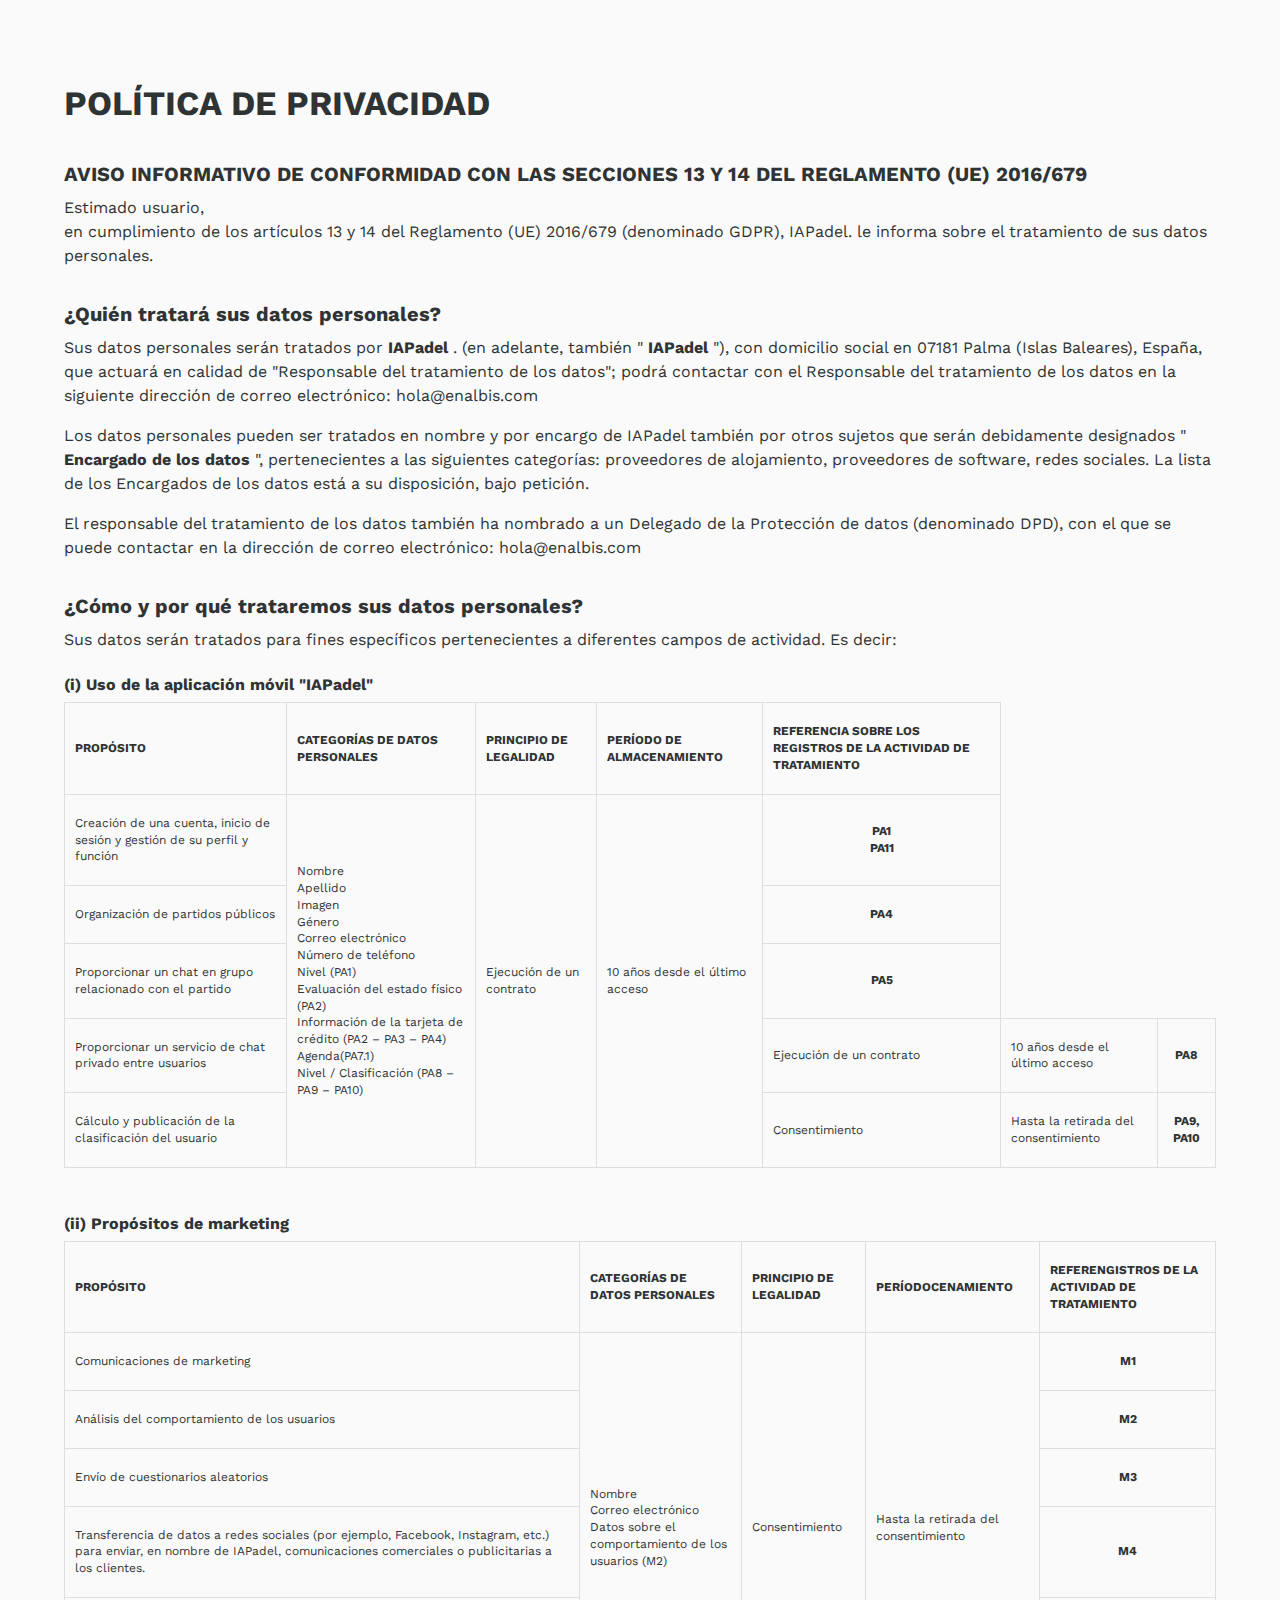
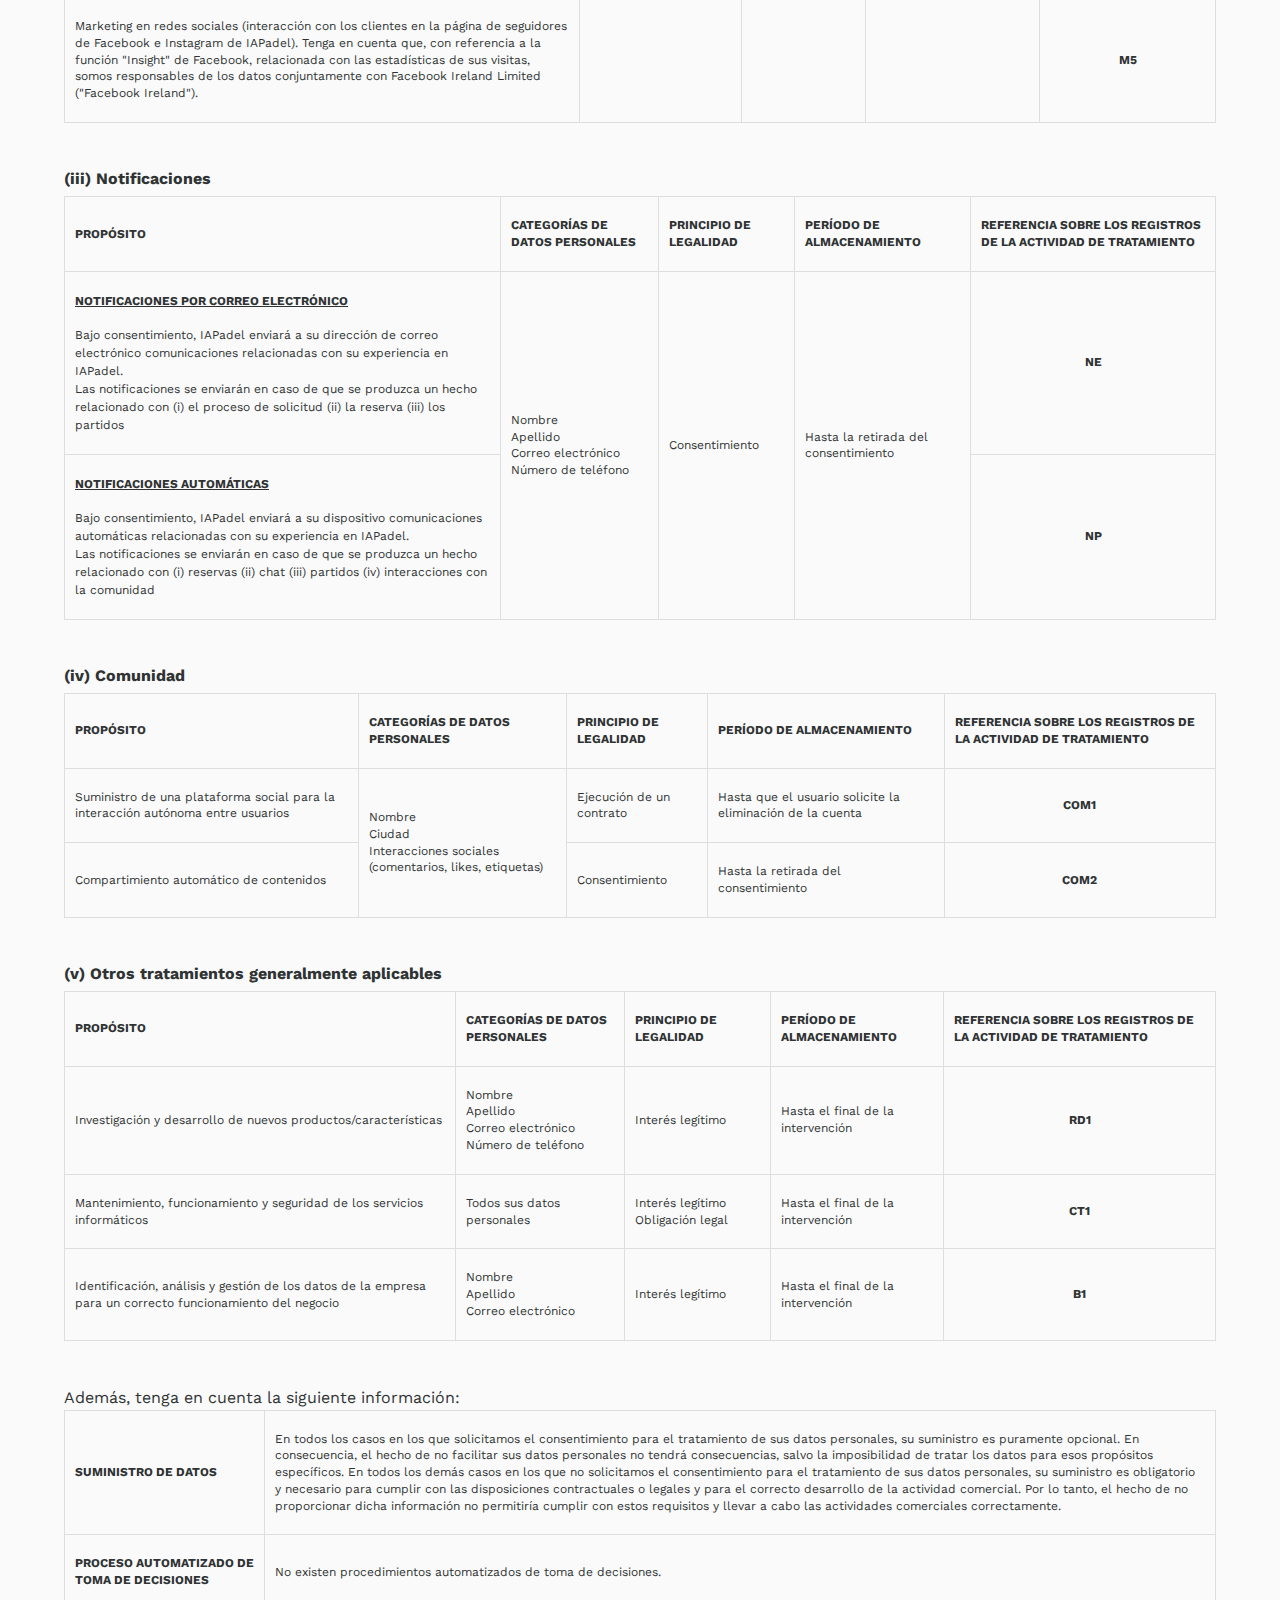
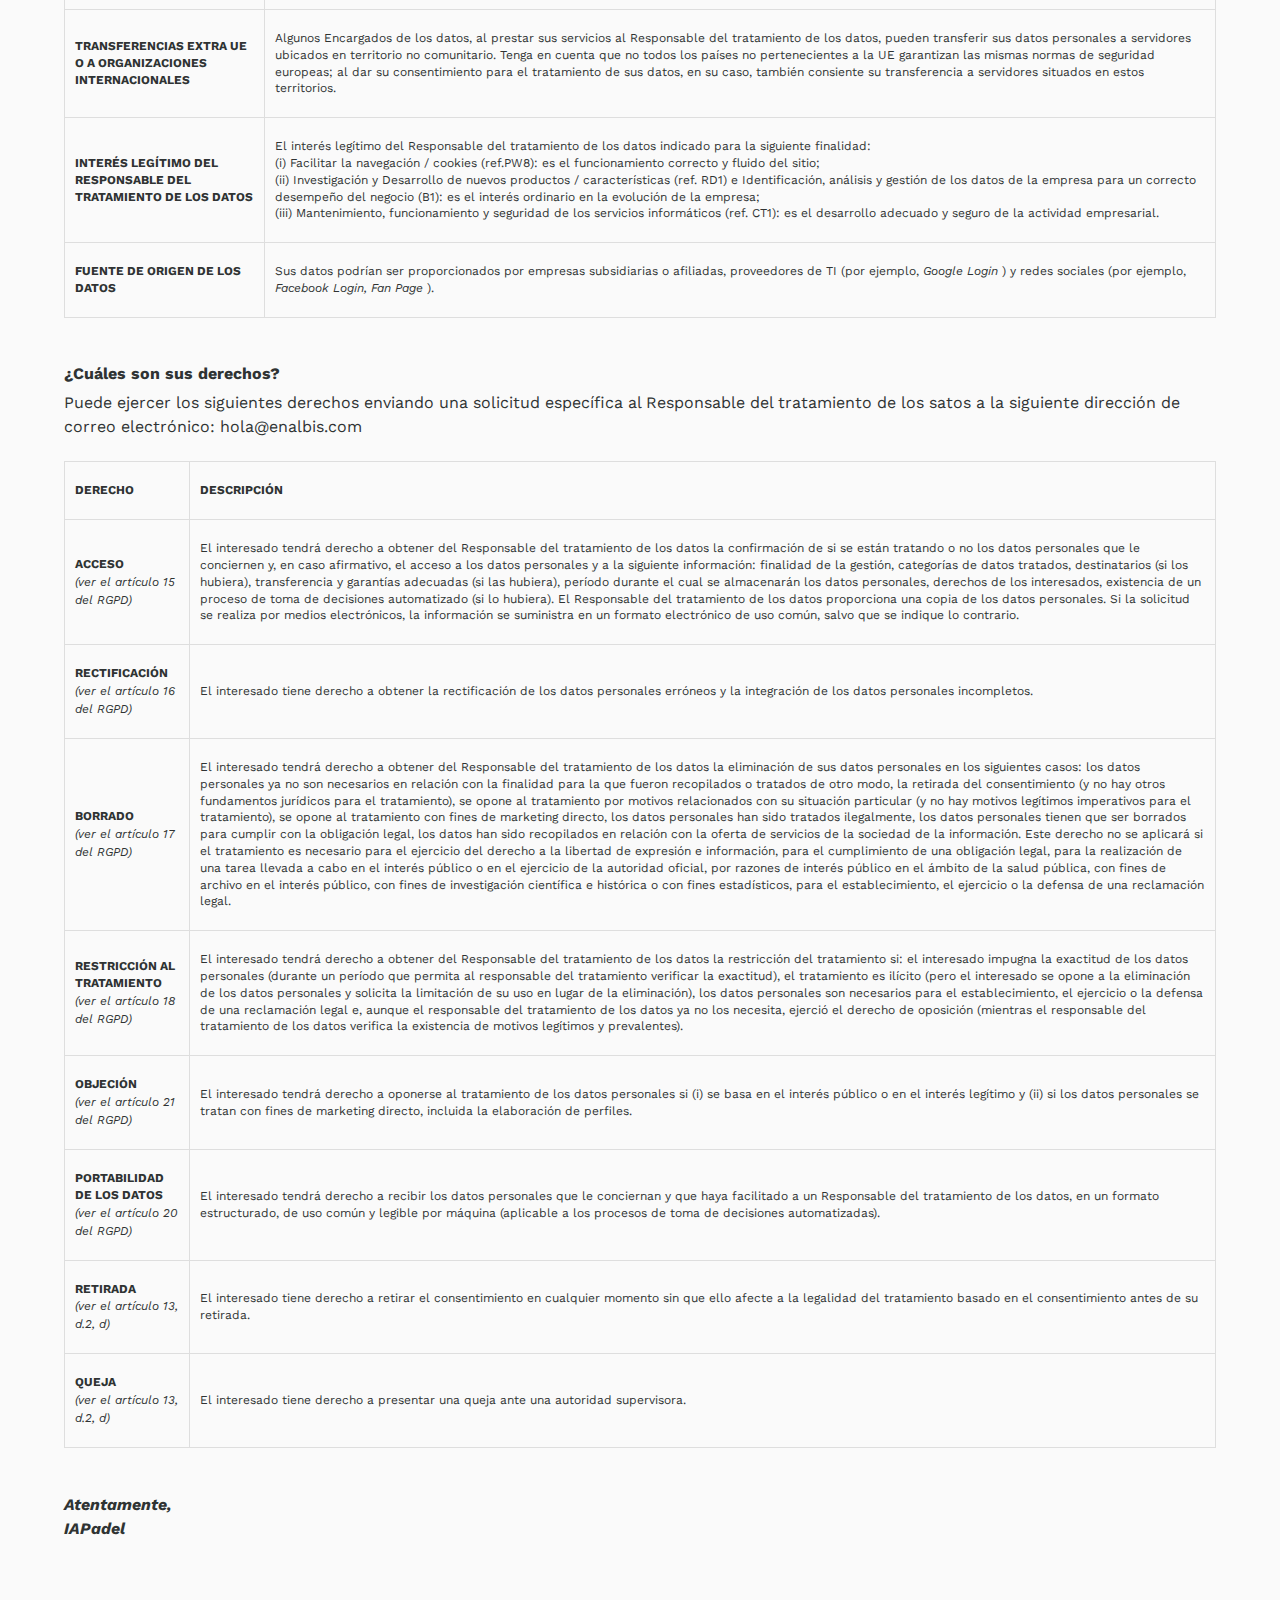
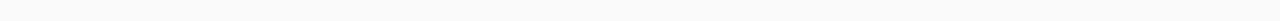
<file: index.html>
<!DOCTYPE html>
<html lang="es">
    <head>
      <meta charSet="utf-8" />
      <title>▷ Encuentra gente con la que jugar a padel en toda España | IAPadel</title>
      <!-- <meta name="apple-itunes-app" content="app-id="> -->
      <meta name="description" content="IAPadel es una aplicación para la gente que se inicia en el mundo del padel y tambíen para aquellos que llevan un tiempo jugando pero no encuentran gente con la que jugar.">
      <meta name="viewport" content="width=device-width, initial-scale=1, shrink-to-fit=no">
      <link rel="mask-icon" href="/assets/safari-pinned-tab.svg" color="#007069">
      <meta name="apple-mobile-web-app-title" content="IAPadel">
      <meta name="application-name" content="IAPadel">
      <meta name="theme-color" content="#007069">
      <meta property="og:title" content="IAPadel">
      <meta property="og:description" content="IAPadel es una aplicación para la gente que se inicia en el mundo del padel y tambíen para aquellos que llevan un tiempo jugando pero no encuentran gente con la que jugar.">
      <meta property="fb:app_id" content="">
      <!-- <link rel="manifest" href="/assets/manifest.json">
      <link rel="shortcut icon" href="/assets/favicon.ico"> -->
      <link href="./privacidad.css" rel="stylesheet">
    </head>
    <body>
      <div id="root">
        <div class="legal-page snipcss-aqClQ">
            <div class="legal-page__content">
              <div class="markdown">
                <div>
                  <h2>
                    POLÍTICA DE PRIVACIDAD
                  </h2>
                  <h3>
                    AVISO INFORMATIVO DE CONFORMIDAD CON LAS SECCIONES 13 Y 14 DEL REGLAMENTO
                    (UE) 2016/679
                  </h3>
                  <p>
                    Estimado usuario,
                    <br>
                    en cumplimiento de los artículos 13 y 14 del
                    Reglamento (UE) 2016/679 (denominado GDPR), IAPadel. le informa sobre
                    el tratamiento de sus datos personales.
                  </p>
                  <h3>
                    <strong>
                      ¿Quién tratará sus datos personales?
                    </strong>
                  </h3>
                  <p>
                    Sus datos personales serán tratados por 
                    <strong>
                      IAPadel
                    </strong>
                    . (en
                    adelante, también "
                    <strong>
                      IAPadel
                    </strong>
                    "), con domicilio social en
                    07181 Palma (Islas Baleares), España, que actuará en calidad de "Responsable del tratamiento de los
                    datos"; podrá contactar con el Responsable del tratamiento de los datos en
                    la siguiente dirección de correo electrónico: hola@enalbis.com
                  </p>
                  <p>
                    Los datos personales pueden ser tratados en nombre y por encargo de
                    IAPadel también por otros sujetos que serán debidamente designados
                    "
                    <strong>
                      Encargado de los datos
                    </strong>
                    ", pertenecientes a las siguientes
                    categorías: proveedores de alojamiento, proveedores de software, redes
                    sociales. La lista de los Encargados de los datos está a su disposición,
                    bajo petición.
                  </p>
                  <p>
                    El responsable del tratamiento de los datos también ha nombrado a un
                    Delegado de la Protección de datos (denominado DPD), con el que se puede
                    contactar en la dirección de correo electrónico: hola@enalbis.com
                  </p>
                  <h3>
                    <strong>
                      ¿Cómo y por qué trataremos sus datos personales?
                    </strong>
                  </h3>
                  <p>
                    Sus datos serán tratados para fines específicos pertenecientes a diferentes
                    campos de actividad. Es decir:
                  </p>
                  <br>
                  <h4>
                    <strong>
                      (i) Uso de la aplicación móvil "IAPadel"
                    </strong>
                  </h4>
                  <table>
                    <thead>
                      <tr>
                        <th>
                          PROPÓSITO
                        </th>
                        <th>
                          CATEGORÍAS DE DATOS PERSONALES
                        </th>
                        <th>
                          PRINCIPIO DE LEGALIDAD
                        </th>
                        <th>
                          PERÍODO DE ALMACENAMIENTO
                        </th>
                        <th>
                          REFERENCIA SOBRE LOS REGISTROS DE LA ACTIVIDAD DE TRATAMIENTO
                        </th>
                      </tr>
                    </thead>
                    <tbody>
                      <tr>
                        <td>
                          Creación de una cuenta, inicio de sesión y gestión de su perfil y
                          función
                        </td>
                        <td rowspan="11">
                          Nombre
                          <br>
                          Apellido
                          <br>
                          Imagen
                          <br>
                          Género
                          <br>
                          Correo electrónico
                          <br>
                          Número de teléfono
                          <br>
                          Nivel (PA1)
                          <br>
                          Evaluación del estado físico (PA2)
                          <br>
                          Información de la tarjeta de crédito (PA2 – PA3 – PA4)
                          <br>
                          Agenda(PA7.1)
                          <br>
                          Nivel / Clasificación (PA8 – PA9 – PA10)
                        </td>
                        <td rowspan="7">
                          Ejecución de un contrato
                        </td>
                        <td rowspan="7">
                          10 años desde el último acceso
                        </td>
                        <td>
                          <center>
                            <strong>
                              PA1
                              <br>
                              PA11
                            </strong>
                          </center>
                        </td>
                      </tr>
                      <tr>
                        <td>
                          Organización de partidos públicos
                        </td>
                        <td>
                          <center>
                            <strong>
                              PA4
                            </strong>
                          </center>
                        </td>
                      </tr>
                      <tr>
                        <td>
                          Proporcionar un chat en grupo relacionado con el partido
                        </td>
                        <td>
                          <center>
                            <strong>
                              PA5
                            </strong>
                          </center>
                        </td>
                      </tr>
                      <tr>
                        <td>
                          Proporcionar un servicio de chat privado entre usuarios
                        </td>
                        <td>
                          Ejecución de un contrato
                        </td>
                        <td>
                          10 años desde el último acceso
                        </td>
                        <td>
                          <center>
                            <strong>
                              PA8
                            </strong>
                          </center>
                        </td>
                      </tr>
                      <tr>
                        <td>
                          Cálculo y publicación de la clasificación del usuario
                        </td>
                        <td>
                          Consentimiento
                        </td>
                        <td>
                          Hasta la retirada del consentimiento
                        </td>
                        <td>
                          <center>
                            <strong>
                              PA9, PA10
                            </strong>
                          </center>
                        </td>
                      </tr>
                    </tbody>
                  </table>
                  <br>
                  <br>
                  <h4>
                    <strong>
                      (ii) Propósitos de marketing
                    </strong>
                  </h4>
                  <table>
                    <thead>
                      <tr>
                        <th>
                          PROPÓSITO
                        </th>
                        <th>
                          CATEGORÍAS DE DATOS PERSONALES
                        </th>
                        <th>
                          PRINCIPIO DE LEGALIDAD
                        </th>
                        <th>
                          PERÍODOCENAMIENTO
                        </th>
                        <th>
                          REFERENGISTROS DE LA ACTIVIDAD DE TRATAMIENTO
                        </th>
                      </tr>
                    </thead>
                    <tbody>
                      <tr>
                        <td>
                          Comunicaciones de marketing
                        </td>
                        <td rowspan="5">
                          Nombre
                          <br>
                          Correo electrónico
                          <br>
                          Datos sobre el comportamiento de los usuarios (M2)
                        </td>
                        <td rowspan="5">
                          Consentimiento
                        </td>
                        <td rowspan="5">
                          Hasta la retirada del consentimiento
                        </td>
                        <td>
                          <center>
                            <strong>
                              M1
                            </strong>
                          </center>
                        </td>
                      </tr>
                      <tr>
                        <td>
                          Análisis del comportamiento de los usuarios
                        </td>
                        <td>
                          <center>
                            <strong>
                              M2
                            </strong>
                          </center>
                        </td>
                      </tr>
                      <tr>
                        <td>
                          Envío de cuestionarios aleatorios
                        </td>
                        <td>
                          <center>
                            <strong>
                              M3
                            </strong>
                          </center>
                        </td>
                      </tr>
                      <tr>
                        <td>
                          Transferencia de datos a redes sociales (por ejemplo, Facebook,
                          Instagram, etc.) para enviar, en nombre de IAPadel, comunicaciones
                          comerciales o publicitarias a los clientes.
                        </td>
                        <td>
                          <center>
                            <strong>
                              M4
                            </strong>
                          </center>
                        </td>
                      </tr>
                      <tr>
                        <td>
                          Marketing en redes sociales (interacción con los clientes en la página
                          de seguidores de Facebook e Instagram de IAPadel). Tenga en cuenta
                          que, con referencia a la función "Insight" de Facebook, relacionada
                          con las estadísticas de sus visitas, somos responsables de los datos
                          conjuntamente con Facebook Ireland Limited ("Facebook Ireland").
                        </td>
                        <td>
                          <center>
                            <strong>
                              M5
                            </strong>
                          </center>
                        </td>
                      </tr>
                    </tbody>
                  </table>
                  <br>
                  <br>
                  <h4>
                    <strong>
                      (iii) Notificaciones
                    </strong>
                  </h4>
                  <table>
                    <thead>
                      <tr>
                        <th>
                          PROPÓSITO
                        </th>
                        <th>
                          CATEGORÍAS DE DATOS PERSONALES
                        </th>
                        <th>
                          PRINCIPIO DE LEGALIDAD
                        </th>
                        <th>
                          PERÍODO DE ALMACENAMIENTO
                        </th>
                        <th>
                          REFERENCIA SOBRE LOS REGISTROS DE LA ACTIVIDAD DE TRATAMIENTO
                        </th>
                      </tr>
                    </thead>
                    <tbody>
                      <tr>
                        <td>
                          <p>
                            <u>
                              <strong>
                                NOTIFICACIONES POR CORREO ELECTRÓNICO
                              </strong>
                            </u>
                          </p>
                          <p>
                            Bajo consentimiento, IAPadel enviará a su dirección de correo
                            electrónico comunicaciones relacionadas con su experiencia en
                            IAPadel.
                            <br>
                            Las notificaciones se enviarán en caso de que se produzca un hecho
                            relacionado con (i) el proceso de solicitud (ii) la reserva (iii) los
                            partidos
                          </p>
                        </td>
                        <td rowspan="3">
                          Nombre
                          <br>
                          Apellido
                          <br>
                          Correo electrónico
                          <br>
                          Número de teléfono
                        </td>
                        <td rowspan="3">
                          Consentimiento
                        </td>
                        <td rowspan="3">
                          Hasta la retirada del consentimiento
                        </td>
                        <td>
                          <center>
                            <strong>
                              NE
                            </strong>
                          </center>
                        </td>
                      </tr>
                      <tr>
                        <td>
                          <p>
                            <u>
                              <strong>
                                NOTIFICACIONES AUTOMÁTICAS
                              </strong>
                            </u>
                          </p>
                          <p>
                            Bajo consentimiento, IAPadel enviará a su dispositivo
                            comunicaciones automáticas relacionadas con su experiencia en
                            IAPadel.
                            <br>
                            Las notificaciones se enviarán en caso de que se produzca un hecho
                            relacionado con (i) reservas (ii) chat (iii) partidos (iv)
                            interacciones con la comunidad
                          </p>
                        </td>
                        <td>
                          <center>
                            <strong>
                              NP
                            </strong>
                          </center>
                        </td>
                      </tr>
                    </tbody>
                  </table>
                  <br>
                  <br>
                  <h4>
                    <strong>
                      (iv) Comunidad
                    </strong>
                  </h4>
                  <table>
                    <thead>
                      <tr>
                        <th>
                          PROPÓSITO
                        </th>
                        <th>
                          CATEGORÍAS DE DATOS PERSONALES
                        </th>
                        <th>
                          PRINCIPIO DE LEGALIDAD
                        </th>
                        <th>
                          PERÍODO DE ALMACENAMIENTO
                        </th>
                        <th>
                          REFERENCIA SOBRE LOS REGISTROS DE LA ACTIVIDAD DE TRATAMIENTO
                        </th>
                      </tr>
                    </thead>
                    <tbody>
                      <tr>
                        <td>
                          Suministro de una plataforma social para la interacción autónoma entre
                          usuarios
                        </td>
                        <td rowspan="2">
                          Nombre
                          <br>
                          Ciudad
                          <br>
                          Interacciones sociales (comentarios, likes,
                          etiquetas)
                        </td>
                        <td>
                          Ejecución de un contrato
                        </td>
                        <td>
                          Hasta que el usuario solicite la eliminación de la cuenta
                        </td>
                        <td>
                          <center>
                            <strong>
                              COM1
                            </strong>
                          </center>
                        </td>
                      </tr>
                      <tr>
                        <td>
                          Compartimiento automático de contenidos
                        </td>
                        <td>
                          Consentimiento
                        </td>
                        <td>
                          Hasta la retirada del consentimiento
                        </td>
                        <td>
                          <center>
                            <strong>
                              COM2
                            </strong>
                          </center>
                        </td>
                      </tr>
                    </tbody>
                  </table>
                  <br>
                  <br>
                  <h4>
                    <strong>
                      (v) Otros tratamientos generalmente aplicables
                    </strong>
                  </h4>
                  <table>
                    <thead>
                      <tr>
                        <th>
                          PROPÓSITO
                        </th>
                        <th>
                          CATEGORÍAS DE DATOS PERSONALES
                        </th>
                        <th>
                          PRINCIPIO DE LEGALIDAD
                        </th>
                        <th>
                          PERÍODO DE ALMACENAMIENTO
                        </th>
                        <th>
                          REFERENCIA SOBRE LOS REGISTROS DE LA ACTIVIDAD DE TRATAMIENTO
                        </th>
                      </tr>
                    </thead>
                    <tbody>
                      <tr>
                        <td>
                          Investigación y desarrollo de nuevos productos/características
                        </td>
                        <td>
                          Nombre
                          <br>
                          Apellido
                          <br>
                          Correo electrónico
                          <br>
                          Número de teléfono
                        </td>
                        <td>
                          Interés legítimo
                        </td>
                        <td>
                          Hasta el final de la intervención
                        </td>
                        <td>
                          <center>
                            <strong>
                              RD1
                            </strong>
                          </center>
                        </td>
                      </tr>
                      <tr>
                        <td>
                          Mantenimiento, funcionamiento y seguridad de los servicios
                          informáticos
                        </td>
                        <td>
                          Todos sus datos personales
                        </td>
                        <td>
                          Interés legítimo Obligación legal
                        </td>
                        <td>
                          Hasta el final de la intervención
                        </td>
                        <td>
                          <center>
                            <strong>
                              CT1
                            </strong>
                          </center>
                        </td>
                      </tr>
                      <tr>
                        <td>
                          Identificación, análisis y gestión de los datos de la empresa para un
                          correcto funcionamiento del negocio
                        </td>
                        <td>
                          Nombre
                          <br>
                          Apellido
                          <br>
                          Correo electrónico
                        </td>
                        <td>
                          Interés legítimo
                        </td>
                        <td>
                          Hasta el final de la intervención
                        </td>
                        <td>
                          <center>
                            <strong>
                              B1
                            </strong>
                          </center>
                        </td>
                      </tr>
                    </tbody>
                  </table>
                  <br>
                  <br>
                  <p>
                    Además, tenga en cuenta la siguiente información:
                  </p>
                  <table>
                    <tbody>
                      <tr>
                        <td>
                          <strong>
                            SUMINISTRO DE DATOS
                          </strong>
                        </td>
                        <td>
                          En todos los casos en los que solicitamos el consentimiento para el
                          tratamiento de sus datos personales, su suministro es puramente
                          opcional. En consecuencia, el hecho de no facilitar sus datos
                          personales no tendrá consecuencias, salvo la imposibilidad de tratar
                          los datos para esos propósitos específicos. En todos los demás casos
                          en los que no solicitamos el consentimiento para el tratamiento de sus
                          datos personales, su suministro es obligatorio y necesario para
                          cumplir con las disposiciones contractuales o legales y para el
                          correcto desarrollo de la actividad comercial. Por lo tanto, el hecho
                          de no proporcionar dicha información no permitiría cumplir con estos
                          requisitos y llevar a cabo las actividades comerciales correctamente.
                        </td>
                      </tr>
                      <tr>
                        <td>
                          <strong>
                            PROCESO AUTOMATIZADO DE TOMA DE DECISIONES
                          </strong>
                        </td>
                        <td>
                          No existen procedimientos automatizados de toma de decisiones.
                        </td>
                      </tr>
                      <tr>
                        <td>
                          <strong>
                            TRANSFERENCIAS EXTRA UE O A ORGANIZACIONES INTERNACIONALES
                          </strong>
                        </td>
                        <td>
                          Algunos Encargados de los datos, al prestar sus servicios al
                          Responsable del tratamiento de los datos, pueden transferir sus datos
                          personales a servidores ubicados en territorio no comunitario. Tenga
                          en cuenta que no todos los países no pertenecientes a la UE garantizan
                          las mismas normas de seguridad europeas; al dar su consentimiento para
                          el tratamiento de sus datos, en su caso, también consiente su
                          transferencia a servidores situados en estos territorios.
                        </td>
                      </tr>
                      <tr>
                        <td>
                          <strong>
                            INTERÉS LEGÍTIMO DEL RESPONSABLE DEL TRATAMIENTO DE LOS
                            DATOS
                          </strong>
                        </td>
                        <td>
                          El interés legítimo del Responsable del tratamiento de los datos
                          indicado para la siguiente finalidad:
                          <br>
                          (i) Facilitar la navegación
                          / cookies (ref.PW8): es el funcionamiento correcto y fluido del sitio;
                          <br>
                          (ii) Investigación y Desarrollo de nuevos productos /
                          características (ref. RD1) e Identificación, análisis y gestión de los
                          datos de la empresa para un correcto desempeño del negocio (B1): es el
                          interés ordinario en la evolución de la empresa; 
                          <br>
                          (iii)
                          Mantenimiento, funcionamiento y seguridad de los servicios
                          informáticos (ref. CT1): es el desarrollo adecuado y seguro de la
                          actividad empresarial.
                        </td>
                      </tr>
                      <tr>
                        <td>
                          <strong>
                            FUENTE DE ORIGEN DE LOS DATOS
                          </strong>
                        </td>
                        <td>
                          Sus datos podrían ser proporcionados por empresas subsidiarias o
                          afiliadas, proveedores de TI
                          (por ejemplo, 
                          <em>
                            Google Login
                          </em>
                          ) y redes sociales (por ejemplo,
                          <em>
                            Facebook Login, Fan Page
                          </em>
                          ).
                        </td>
                      </tr>
                    </tbody>
                  </table>
                  <br>
                  <br>
                  <h4>
                    <strong>
                      ¿Cuáles son sus derechos?
                    </strong>
                  </h4>
                  <p>
                    Puede ejercer los siguientes derechos enviando una solicitud específica al
                    Responsable del tratamiento de los satos a la siguiente dirección de correo
                    electrónico: hola@enalbis.com
                  </p>
                  <br>
                  <table>
                    <thead>
                      <tr>
                        <th>
                          DERECHO
                        </th>
                        <th>
                          DESCRIPCIÓN
                        </th>
                      </tr>
                    </thead>
                    <tbody>
                      <tr>
                        <td>
                          <strong>
                            ACCESO
                          </strong>
                          <p>
                            <em>
                              (ver el artículo 15 del RGPD)
                            </em>
                          </p>
                        </td>
                        <td>
                          El interesado tendrá derecho a obtener del Responsable del tratamiento
                          de los datos la confirmación de si se están tratando o no los datos
                          personales que le conciernen y, en caso afirmativo, el acceso a los
                          datos personales y a la siguiente información: finalidad de la
                          gestión, categorías de datos tratados, destinatarios (si los hubiera),
                          transferencia y garantías adecuadas (si las hubiera), período durante
                          el cual se almacenarán los datos personales, derechos de los
                          interesados, existencia de un proceso de toma de decisiones
                          automatizado (si lo hubiera). El Responsable del tratamiento de los
                          datos proporciona una copia de los datos personales. Si la solicitud
                          se realiza por medios electrónicos, la información se suministra en un
                          formato electrónico de uso común, salvo que se indique lo contrario.
                        </td>
                      </tr>
                      <tr>
                        <td>
                          <strong>
                            RECTIFICACIÓN
                          </strong>
                          <p>
                            <em>
                              (ver el artículo 16 del RGPD)
                            </em>
                          </p>
                        </td>
                        <td>
                          El interesado tiene derecho a obtener la rectificación de los datos
                          personales erróneos y la integración de los datos personales
                          incompletos.
                        </td>
                      </tr>
                      <tr>
                        <td>
                          <strong>
                            BORRADO
                          </strong>
                          <p>
                            <em>
                              (ver el artículo 17 del RGPD)
                            </em>
                          </p>
                        </td>
                        <td>
                          El interesado tendrá derecho a obtener del Responsable del tratamiento
                          de los datos la eliminación de sus datos personales en los siguientes
                          casos: los datos personales ya no son necesarios en relación con la
                          finalidad para la que fueron recopilados o tratados de otro modo, la
                          retirada del consentimiento (y no hay otros fundamentos jurídicos para
                          el tratamiento), se opone al tratamiento por motivos relacionados con
                          su situación particular (y no hay motivos legítimos imperativos para
                          el tratamiento), se opone al tratamiento con fines de marketing
                          directo, los datos personales han sido tratados ilegalmente, los datos
                          personales tienen que ser borrados para cumplir con la obligación
                          legal, los datos han sido recopilados en relación con la oferta de
                          servicios de la sociedad de la información. Este derecho no se
                          aplicará si el tratamiento es necesario para el ejercicio del derecho
                          a la libertad de expresión e información, para el cumplimiento de una
                          obligación legal, para la realización de una tarea llevada a cabo en
                          el interés público o en el ejercicio de la autoridad oficial, por
                          razones de interés público en el ámbito de la salud pública, con fines
                          de archivo en el interés público, con fines de investigación
                          científica e histórica o con fines estadísticos, para el
                          establecimiento, el ejercicio o la defensa de una reclamación legal.
                        </td>
                      </tr>
                      <tr>
                        <td>
                          <strong>
                            RESTRICCIÓN AL TRATAMIENTO
                          </strong>
                          <p>
                            <em>
                              (ver el artículo 18 del RGPD)
                            </em>
                          </p>
                        </td>
                        <td>
                          El interesado tendrá derecho a obtener del Responsable del tratamiento
                          de los datos la restricción del tratamiento si: el interesado impugna
                          la exactitud de los datos personales (durante un período que permita
                          al responsable del tratamiento verificar la exactitud), el tratamiento
                          es ilícito (pero el interesado se opone a la eliminación de los datos
                          personales y solicita la limitación de su uso en lugar de la
                          eliminación), los datos personales son necesarios para el
                          establecimiento, el ejercicio o la defensa de una reclamación legal e,
                          aunque el responsable del tratamiento de los datos ya no los necesita,
                          ejerció el derecho de oposición (mientras el responsable del
                          tratamiento de los datos verifica la existencia de motivos legítimos y
                          prevalentes).
                        </td>
                      </tr>
                      <tr>
                        <td>
                          <strong>
                            OBJECIÓN
                          </strong>
                          <p>
                            <em>
                              (ver el artículo 21 del RGPD)
                            </em>
                          </p>
                        </td>
                        <td>
                          El interesado tendrá derecho a oponerse al tratamiento de los datos
                          personales si (i) se basa en el interés público o en el interés
                          legítimo y (ii) si los datos personales se tratan con fines de
                          marketing directo, incluida la elaboración de perfiles.
                        </td>
                      </tr>
                      <tr>
                        <td>
                          <strong>
                            PORTABILIDAD DE LOS DATOS
                          </strong>
                          <p>
                            <em>
                              (ver el artículo 20 del RGPD)
                            </em>
                          </p>
                        </td>
                        <td>
                          El interesado tendrá derecho a recibir los datos personales que le
                          conciernan y que haya facilitado a un Responsable del tratamiento de
                          los datos, en un formato estructurado, de uso común y legible por
                          máquina (aplicable a los procesos de toma de decisiones
                          automatizadas).
                        </td>
                      </tr>
                      <tr>
                        <td>
                          <strong>
                            RETIRADA
                          </strong>
                          <p>
                            <em>
                              (ver el artículo 13, d.2, d)
                            </em>
                          </p>
                        </td>
                        <td>
                          El interesado tiene derecho a retirar el consentimiento en cualquier
                          momento sin que ello afecte a la legalidad del tratamiento basado en
                          el consentimiento antes de su retirada.
                        </td>
                      </tr>
                      <tr>
                        <td>
                          <strong>
                            QUEJA
                          </strong>
                          <p>
                            <em>
                              (ver el artículo 13, d.2, d)
                            </em>
                          </p>
                        </td>
                        <td>
                          El interesado tiene derecho a presentar una queja ante una autoridad
                          supervisora.
                        </td>
                      </tr>
                    </tbody>
                  </table>
                  <br>
                  <br>
                  <p>
                    <em>
                      <strong>
                        Atentamente,
                        <br>
                        IAPadel 
                      </strong>
                    </em>
                  </p>
                </div>
              </div>
            </div>
          </div>
          
      </div>
  </body>
</html>
</file>
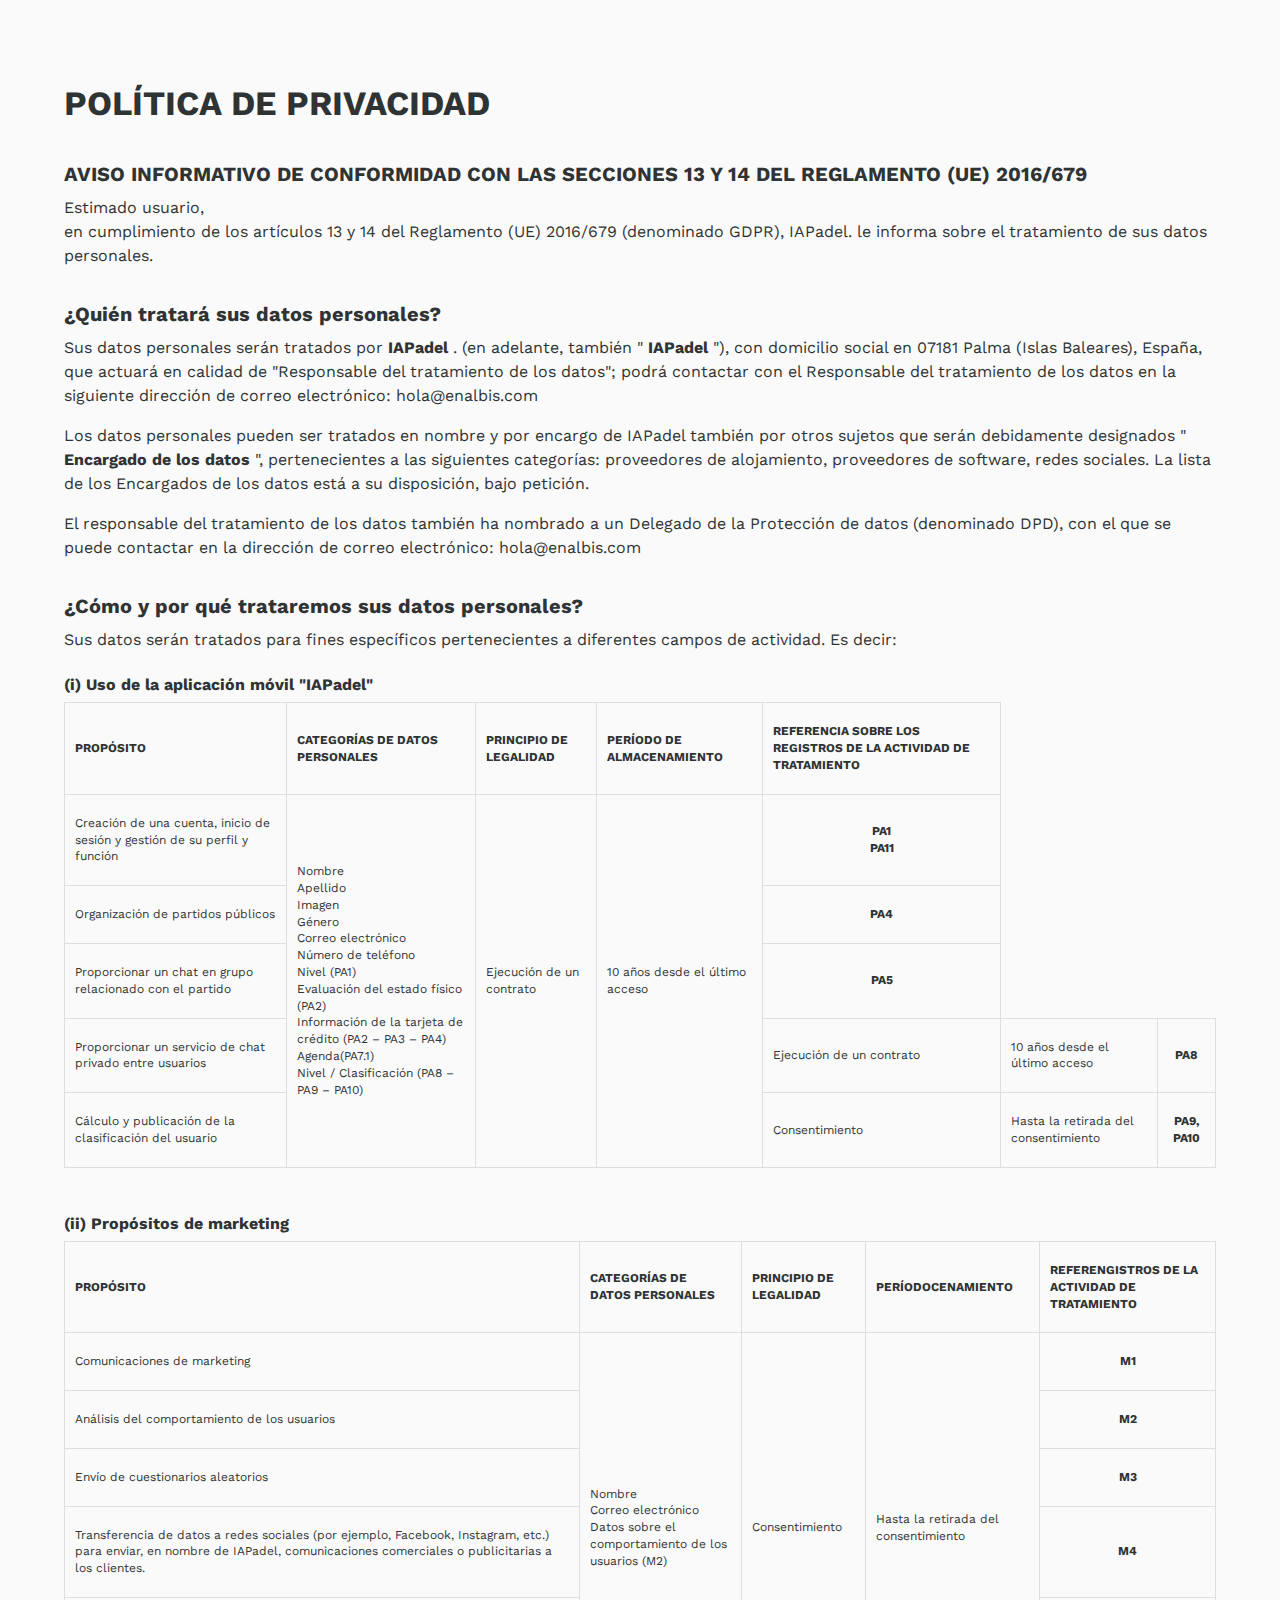
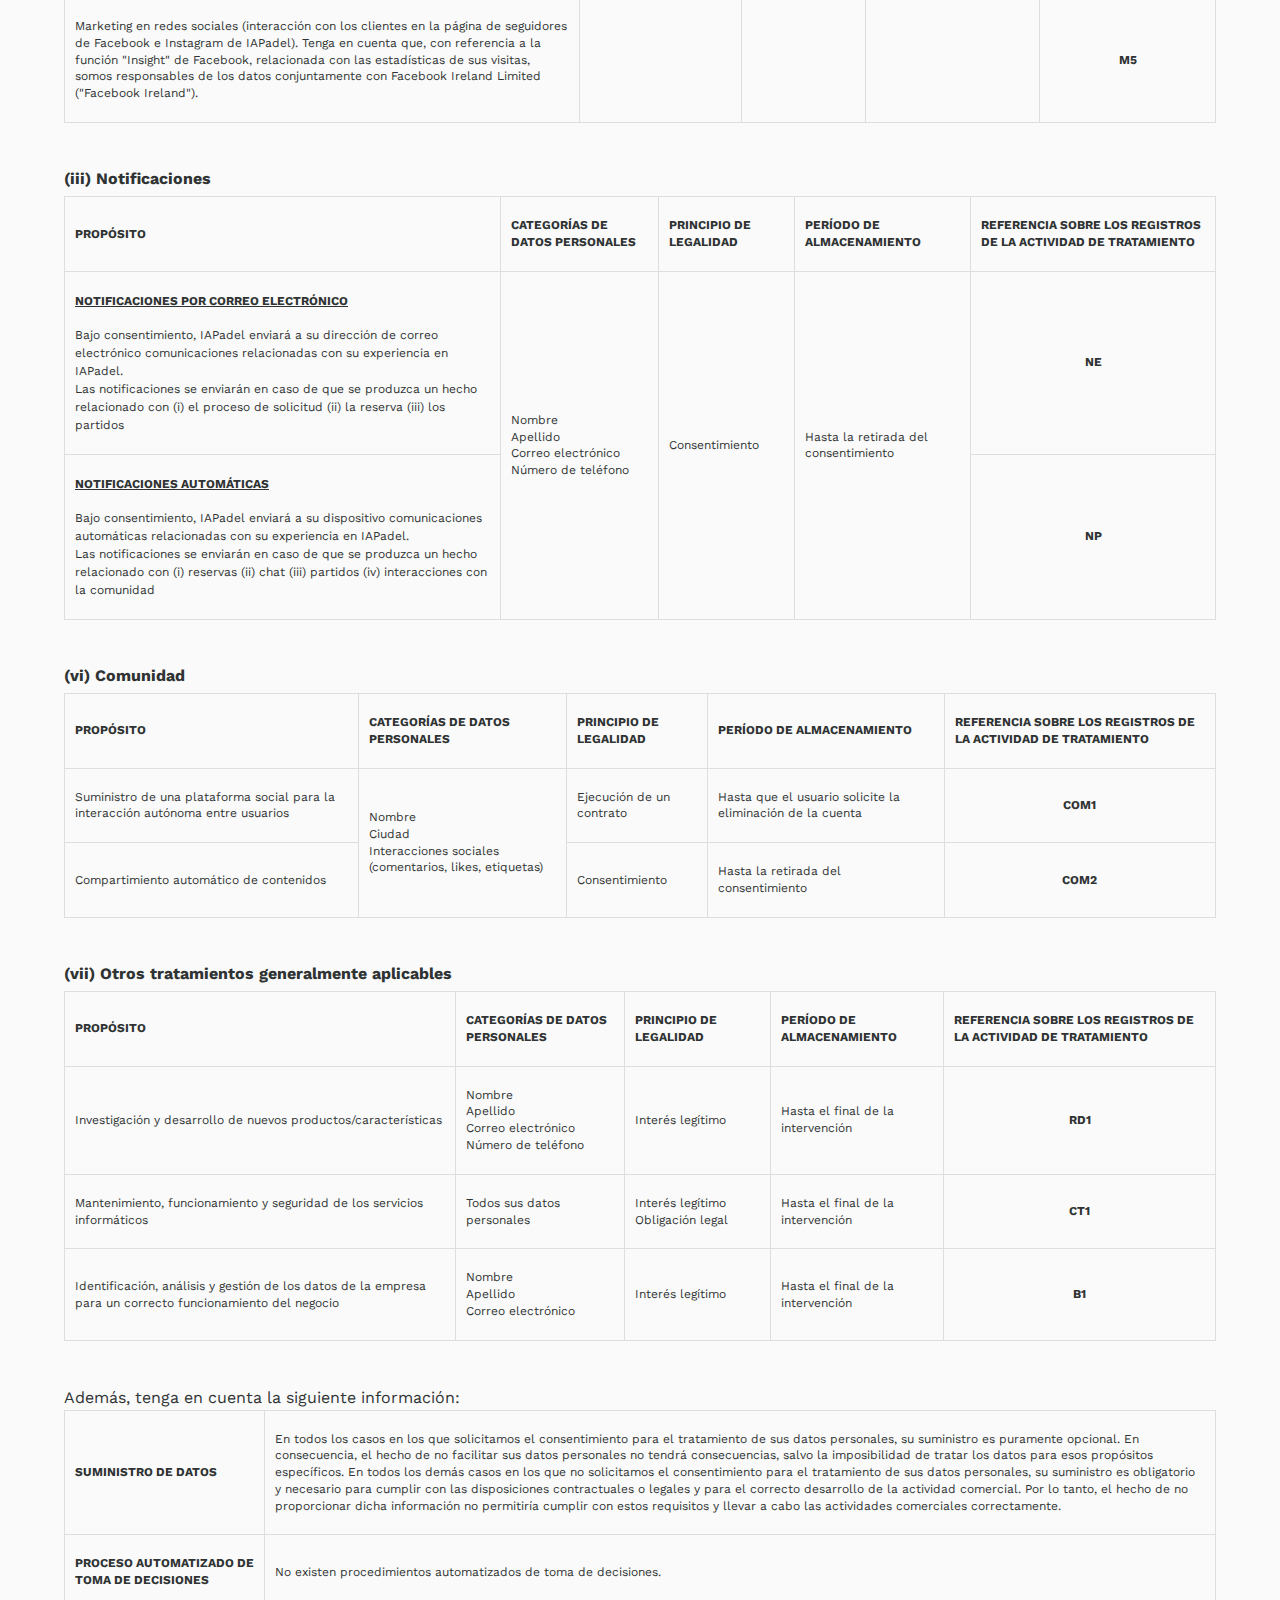
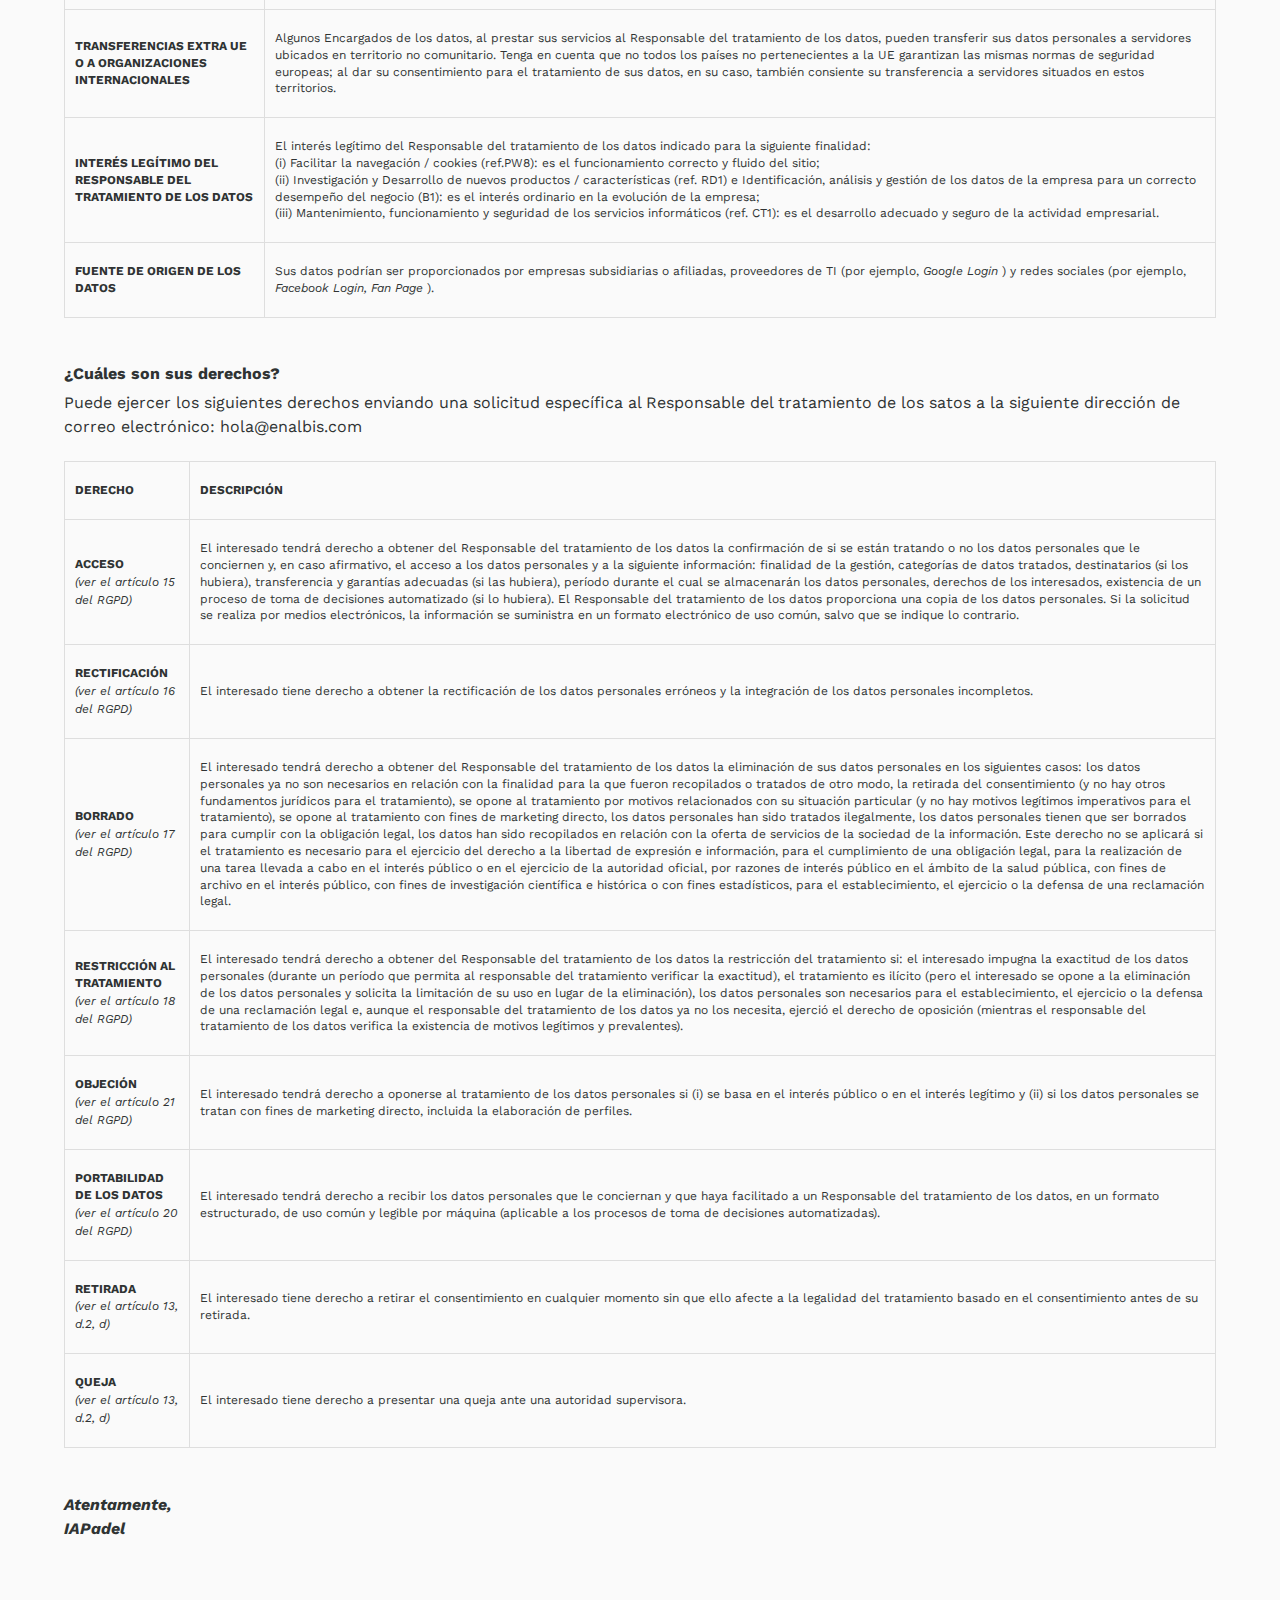
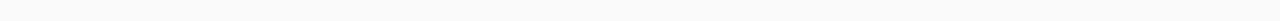
<file: privacidad.html>
<!DOCTYPE html>
<html lang="es">
    <head>
      <meta charSet="utf-8" />
      <title>▷ Encuentra gente con la que jugar a padel en toda España | IAPadel</title>
      <!-- <meta name="apple-itunes-app" content="app-id="> -->
      <meta name="description" content="IAPadel es una aplicación para la gente que se inicia en el mundo del padel y tambíen para aquellos que llevan un tiempo jugando pero no encuentran gente con la que jugar.">
      <meta name="viewport" content="width=device-width, initial-scale=1, shrink-to-fit=no">
      <link rel="mask-icon" href="/assets/safari-pinned-tab.svg" color="#007069">
      <meta name="apple-mobile-web-app-title" content="IAPadel">
      <meta name="application-name" content="IAPadel">
      <meta name="theme-color" content="#007069">
      <meta property="og:title" content="IAPadel">
      <meta property="og:description" content="IAPadel es una aplicación para la gente que se inicia en el mundo del padel y tambíen para aquellos que llevan un tiempo jugando pero no encuentran gente con la que jugar.">
      <meta property="fb:app_id" content="">
      <!-- <link rel="manifest" href="/assets/manifest.json">
      <link rel="shortcut icon" href="/assets/favicon.ico"> -->
      <link href="./privacidad.css" rel="stylesheet">
    </head>
    <body>
      <div id="root">
        <div class="legal-page snipcss-aqClQ">
            <div class="legal-page__content">
              <div class="markdown">
                <div>
                  <h2>
                    POLÍTICA DE PRIVACIDAD
                  </h2>
                  <h3>
                    AVISO INFORMATIVO DE CONFORMIDAD CON LAS SECCIONES 13 Y 14 DEL REGLAMENTO
                    (UE) 2016/679
                  </h3>
                  <p>
                    Estimado usuario,
                    <br>
                    en cumplimiento de los artículos 13 y 14 del
                    Reglamento (UE) 2016/679 (denominado GDPR), IAPadel. le informa sobre
                    el tratamiento de sus datos personales.
                  </p>
                  <h3>
                    <strong>
                      ¿Quién tratará sus datos personales?
                    </strong>
                  </h3>
                  <p>
                    Sus datos personales serán tratados por 
                    <strong>
                      IAPadel
                    </strong>
                    . (en
                    adelante, también "
                    <strong>
                      IAPadel
                    </strong>
                    "), con domicilio social en
                    07181 Palma (Islas Baleares), España, que actuará en calidad de "Responsable del tratamiento de los
                    datos"; podrá contactar con el Responsable del tratamiento de los datos en
                    la siguiente dirección de correo electrónico: hola@enalbis.com
                  </p>
                  <p>
                    Los datos personales pueden ser tratados en nombre y por encargo de
                    IAPadel también por otros sujetos que serán debidamente designados
                    "
                    <strong>
                      Encargado de los datos
                    </strong>
                    ", pertenecientes a las siguientes
                    categorías: proveedores de alojamiento, proveedores de software, redes
                    sociales. La lista de los Encargados de los datos está a su disposición,
                    bajo petición.
                  </p>
                  <p>
                    El responsable del tratamiento de los datos también ha nombrado a un
                    Delegado de la Protección de datos (denominado DPD), con el que se puede
                    contactar en la dirección de correo electrónico: hola@enalbis.com
                  </p>
                  <h3>
                    <strong>
                      ¿Cómo y por qué trataremos sus datos personales?
                    </strong>
                  </h3>
                  <p>
                    Sus datos serán tratados para fines específicos pertenecientes a diferentes
                    campos de actividad. Es decir:
                  </p>
                  <br>
                  <h4>
                    <strong>
                      (i) Uso de la aplicación móvil "IAPadel"
                    </strong>
                  </h4>
                  <table>
                    <thead>
                      <tr>
                        <th>
                          PROPÓSITO
                        </th>
                        <th>
                          CATEGORÍAS DE DATOS PERSONALES
                        </th>
                        <th>
                          PRINCIPIO DE LEGALIDAD
                        </th>
                        <th>
                          PERÍODO DE ALMACENAMIENTO
                        </th>
                        <th>
                          REFERENCIA SOBRE LOS REGISTROS DE LA ACTIVIDAD DE TRATAMIENTO
                        </th>
                      </tr>
                    </thead>
                    <tbody>
                      <tr>
                        <td>
                          Creación de una cuenta, inicio de sesión y gestión de su perfil y
                          función
                        </td>
                        <td rowspan="11">
                          Nombre
                          <br>
                          Apellido
                          <br>
                          Imagen
                          <br>
                          Género
                          <br>
                          Correo electrónico
                          <br>
                          Número de teléfono
                          <br>
                          Nivel (PA1)
                          <br>
                          Evaluación del estado físico (PA2)
                          <br>
                          Información de la tarjeta de crédito (PA2 – PA3 – PA4)
                          <br>
                          Agenda(PA7.1)
                          <br>
                          Nivel / Clasificación (PA8 – PA9 – PA10)
                        </td>
                        <td rowspan="7">
                          Ejecución de un contrato
                        </td>
                        <td rowspan="7">
                          10 años desde el último acceso
                        </td>
                        <td>
                          <center>
                            <strong>
                              PA1
                              <br>
                              PA11
                            </strong>
                          </center>
                        </td>
                      </tr>
                      <tr>
                        <td>
                          Organización de partidos públicos
                        </td>
                        <td>
                          <center>
                            <strong>
                              PA4
                            </strong>
                          </center>
                        </td>
                      </tr>
                      <tr>
                        <td>
                          Proporcionar un chat en grupo relacionado con el partido
                        </td>
                        <td>
                          <center>
                            <strong>
                              PA5
                            </strong>
                          </center>
                        </td>
                      </tr>
                      <tr>
                        <td>
                          Proporcionar un servicio de chat privado entre usuarios
                        </td>
                        <td>
                          Ejecución de un contrato
                        </td>
                        <td>
                          10 años desde el último acceso
                        </td>
                        <td>
                          <center>
                            <strong>
                              PA8
                            </strong>
                          </center>
                        </td>
                      </tr>
                      <tr>
                        <td>
                          Cálculo y publicación de la clasificación del usuario
                        </td>
                        <td>
                          Consentimiento
                        </td>
                        <td>
                          Hasta la retirada del consentimiento
                        </td>
                        <td>
                          <center>
                            <strong>
                              PA9, PA10
                            </strong>
                          </center>
                        </td>
                      </tr>
                    </tbody>
                  </table>
                  <br>
                  <br>
                  <h4>
                    <strong>
                      (ii) Propósitos de marketing
                    </strong>
                  </h4>
                  <table>
                    <thead>
                      <tr>
                        <th>
                          PROPÓSITO
                        </th>
                        <th>
                          CATEGORÍAS DE DATOS PERSONALES
                        </th>
                        <th>
                          PRINCIPIO DE LEGALIDAD
                        </th>
                        <th>
                          PERÍODOCENAMIENTO
                        </th>
                        <th>
                          REFERENGISTROS DE LA ACTIVIDAD DE TRATAMIENTO
                        </th>
                      </tr>
                    </thead>
                    <tbody>
                      <tr>
                        <td>
                          Comunicaciones de marketing
                        </td>
                        <td rowspan="5">
                          Nombre
                          <br>
                          Correo electrónico
                          <br>
                          Datos sobre el comportamiento de los usuarios (M2)
                        </td>
                        <td rowspan="5">
                          Consentimiento
                        </td>
                        <td rowspan="5">
                          Hasta la retirada del consentimiento
                        </td>
                        <td>
                          <center>
                            <strong>
                              M1
                            </strong>
                          </center>
                        </td>
                      </tr>
                      <tr>
                        <td>
                          Análisis del comportamiento de los usuarios
                        </td>
                        <td>
                          <center>
                            <strong>
                              M2
                            </strong>
                          </center>
                        </td>
                      </tr>
                      <tr>
                        <td>
                          Envío de cuestionarios aleatorios
                        </td>
                        <td>
                          <center>
                            <strong>
                              M3
                            </strong>
                          </center>
                        </td>
                      </tr>
                      <tr>
                        <td>
                          Transferencia de datos a redes sociales (por ejemplo, Facebook,
                          Instagram, etc.) para enviar, en nombre de IAPadel, comunicaciones
                          comerciales o publicitarias a los clientes.
                        </td>
                        <td>
                          <center>
                            <strong>
                              M4
                            </strong>
                          </center>
                        </td>
                      </tr>
                      <tr>
                        <td>
                          Marketing en redes sociales (interacción con los clientes en la página
                          de seguidores de Facebook e Instagram de IAPadel). Tenga en cuenta
                          que, con referencia a la función "Insight" de Facebook, relacionada
                          con las estadísticas de sus visitas, somos responsables de los datos
                          conjuntamente con Facebook Ireland Limited ("Facebook Ireland").
                        </td>
                        <td>
                          <center>
                            <strong>
                              M5
                            </strong>
                          </center>
                        </td>
                      </tr>
                    </tbody>
                  </table>
                  <br>
                  <br>
                  <h4>
                    <strong>
                      (iii) Notificaciones
                    </strong>
                  </h4>
                  <table>
                    <thead>
                      <tr>
                        <th>
                          PROPÓSITO
                        </th>
                        <th>
                          CATEGORÍAS DE DATOS PERSONALES
                        </th>
                        <th>
                          PRINCIPIO DE LEGALIDAD
                        </th>
                        <th>
                          PERÍODO DE ALMACENAMIENTO
                        </th>
                        <th>
                          REFERENCIA SOBRE LOS REGISTROS DE LA ACTIVIDAD DE TRATAMIENTO
                        </th>
                      </tr>
                    </thead>
                    <tbody>
                      <tr>
                        <td>
                          <p>
                            <u>
                              <strong>
                                NOTIFICACIONES POR CORREO ELECTRÓNICO
                              </strong>
                            </u>
                          </p>
                          <p>
                            Bajo consentimiento, IAPadel enviará a su dirección de correo
                            electrónico comunicaciones relacionadas con su experiencia en
                            IAPadel.
                            <br>
                            Las notificaciones se enviarán en caso de que se produzca un hecho
                            relacionado con (i) el proceso de solicitud (ii) la reserva (iii) los
                            partidos
                          </p>
                        </td>
                        <td rowspan="3">
                          Nombre
                          <br>
                          Apellido
                          <br>
                          Correo electrónico
                          <br>
                          Número de teléfono
                        </td>
                        <td rowspan="3">
                          Consentimiento
                        </td>
                        <td rowspan="3">
                          Hasta la retirada del consentimiento
                        </td>
                        <td>
                          <center>
                            <strong>
                              NE
                            </strong>
                          </center>
                        </td>
                      </tr>
                      <tr>
                        <td>
                          <p>
                            <u>
                              <strong>
                                NOTIFICACIONES AUTOMÁTICAS
                              </strong>
                            </u>
                          </p>
                          <p>
                            Bajo consentimiento, IAPadel enviará a su dispositivo
                            comunicaciones automáticas relacionadas con su experiencia en
                            IAPadel.
                            <br>
                            Las notificaciones se enviarán en caso de que se produzca un hecho
                            relacionado con (i) reservas (ii) chat (iii) partidos (iv)
                            interacciones con la comunidad
                          </p>
                        </td>
                        <td>
                          <center>
                            <strong>
                              NP
                            </strong>
                          </center>
                        </td>
                      </tr>
                    </tbody>
                  </table>
                  <br>
                  <br>
                  <h4>
                    <strong>
                      (vi) Comunidad
                    </strong>
                  </h4>
                  <table>
                    <thead>
                      <tr>
                        <th>
                          PROPÓSITO
                        </th>
                        <th>
                          CATEGORÍAS DE DATOS PERSONALES
                        </th>
                        <th>
                          PRINCIPIO DE LEGALIDAD
                        </th>
                        <th>
                          PERÍODO DE ALMACENAMIENTO
                        </th>
                        <th>
                          REFERENCIA SOBRE LOS REGISTROS DE LA ACTIVIDAD DE TRATAMIENTO
                        </th>
                      </tr>
                    </thead>
                    <tbody>
                      <tr>
                        <td>
                          Suministro de una plataforma social para la interacción autónoma entre
                          usuarios
                        </td>
                        <td rowspan="2">
                          Nombre
                          <br>
                          Ciudad
                          <br>
                          Interacciones sociales (comentarios, likes,
                          etiquetas)
                        </td>
                        <td>
                          Ejecución de un contrato
                        </td>
                        <td>
                          Hasta que el usuario solicite la eliminación de la cuenta
                        </td>
                        <td>
                          <center>
                            <strong>
                              COM1
                            </strong>
                          </center>
                        </td>
                      </tr>
                      <tr>
                        <td>
                          Compartimiento automático de contenidos
                        </td>
                        <td>
                          Consentimiento
                        </td>
                        <td>
                          Hasta la retirada del consentimiento
                        </td>
                        <td>
                          <center>
                            <strong>
                              COM2
                            </strong>
                          </center>
                        </td>
                      </tr>
                    </tbody>
                  </table>
                  <br>
                  <br>
                  <h4>
                    <strong>
                      (vii) Otros tratamientos generalmente aplicables
                    </strong>
                  </h4>
                  <table>
                    <thead>
                      <tr>
                        <th>
                          PROPÓSITO
                        </th>
                        <th>
                          CATEGORÍAS DE DATOS PERSONALES
                        </th>
                        <th>
                          PRINCIPIO DE LEGALIDAD
                        </th>
                        <th>
                          PERÍODO DE ALMACENAMIENTO
                        </th>
                        <th>
                          REFERENCIA SOBRE LOS REGISTROS DE LA ACTIVIDAD DE TRATAMIENTO
                        </th>
                      </tr>
                    </thead>
                    <tbody>
                      <tr>
                        <td>
                          Investigación y desarrollo de nuevos productos/características
                        </td>
                        <td>
                          Nombre
                          <br>
                          Apellido
                          <br>
                          Correo electrónico
                          <br>
                          Número de teléfono
                        </td>
                        <td>
                          Interés legítimo
                        </td>
                        <td>
                          Hasta el final de la intervención
                        </td>
                        <td>
                          <center>
                            <strong>
                              RD1
                            </strong>
                          </center>
                        </td>
                      </tr>
                      <tr>
                        <td>
                          Mantenimiento, funcionamiento y seguridad de los servicios
                          informáticos
                        </td>
                        <td>
                          Todos sus datos personales
                        </td>
                        <td>
                          Interés legítimo Obligación legal
                        </td>
                        <td>
                          Hasta el final de la intervención
                        </td>
                        <td>
                          <center>
                            <strong>
                              CT1
                            </strong>
                          </center>
                        </td>
                      </tr>
                      <tr>
                        <td>
                          Identificación, análisis y gestión de los datos de la empresa para un
                          correcto funcionamiento del negocio
                        </td>
                        <td>
                          Nombre
                          <br>
                          Apellido
                          <br>
                          Correo electrónico
                        </td>
                        <td>
                          Interés legítimo
                        </td>
                        <td>
                          Hasta el final de la intervención
                        </td>
                        <td>
                          <center>
                            <strong>
                              B1
                            </strong>
                          </center>
                        </td>
                      </tr>
                    </tbody>
                  </table>
                  <br>
                  <br>
                  <p>
                    Además, tenga en cuenta la siguiente información:
                  </p>
                  <table>
                    <tbody>
                      <tr>
                        <td>
                          <strong>
                            SUMINISTRO DE DATOS
                          </strong>
                        </td>
                        <td>
                          En todos los casos en los que solicitamos el consentimiento para el
                          tratamiento de sus datos personales, su suministro es puramente
                          opcional. En consecuencia, el hecho de no facilitar sus datos
                          personales no tendrá consecuencias, salvo la imposibilidad de tratar
                          los datos para esos propósitos específicos. En todos los demás casos
                          en los que no solicitamos el consentimiento para el tratamiento de sus
                          datos personales, su suministro es obligatorio y necesario para
                          cumplir con las disposiciones contractuales o legales y para el
                          correcto desarrollo de la actividad comercial. Por lo tanto, el hecho
                          de no proporcionar dicha información no permitiría cumplir con estos
                          requisitos y llevar a cabo las actividades comerciales correctamente.
                        </td>
                      </tr>
                      <tr>
                        <td>
                          <strong>
                            PROCESO AUTOMATIZADO DE TOMA DE DECISIONES
                          </strong>
                        </td>
                        <td>
                          No existen procedimientos automatizados de toma de decisiones.
                        </td>
                      </tr>
                      <tr>
                        <td>
                          <strong>
                            TRANSFERENCIAS EXTRA UE O A ORGANIZACIONES INTERNACIONALES
                          </strong>
                        </td>
                        <td>
                          Algunos Encargados de los datos, al prestar sus servicios al
                          Responsable del tratamiento de los datos, pueden transferir sus datos
                          personales a servidores ubicados en territorio no comunitario. Tenga
                          en cuenta que no todos los países no pertenecientes a la UE garantizan
                          las mismas normas de seguridad europeas; al dar su consentimiento para
                          el tratamiento de sus datos, en su caso, también consiente su
                          transferencia a servidores situados en estos territorios.
                        </td>
                      </tr>
                      <tr>
                        <td>
                          <strong>
                            INTERÉS LEGÍTIMO DEL RESPONSABLE DEL TRATAMIENTO DE LOS
                            DATOS
                          </strong>
                        </td>
                        <td>
                          El interés legítimo del Responsable del tratamiento de los datos
                          indicado para la siguiente finalidad:
                          <br>
                          (i) Facilitar la navegación
                          / cookies (ref.PW8): es el funcionamiento correcto y fluido del sitio;
                          <br>
                          (ii) Investigación y Desarrollo de nuevos productos /
                          características (ref. RD1) e Identificación, análisis y gestión de los
                          datos de la empresa para un correcto desempeño del negocio (B1): es el
                          interés ordinario en la evolución de la empresa; 
                          <br>
                          (iii)
                          Mantenimiento, funcionamiento y seguridad de los servicios
                          informáticos (ref. CT1): es el desarrollo adecuado y seguro de la
                          actividad empresarial.
                        </td>
                      </tr>
                      <tr>
                        <td>
                          <strong>
                            FUENTE DE ORIGEN DE LOS DATOS
                          </strong>
                        </td>
                        <td>
                          Sus datos podrían ser proporcionados por empresas subsidiarias o
                          afiliadas, proveedores de TI
                          (por ejemplo, 
                          <em>
                            Google Login
                          </em>
                          ) y redes sociales (por ejemplo,
                          <em>
                            Facebook Login, Fan Page
                          </em>
                          ).
                        </td>
                      </tr>
                    </tbody>
                  </table>
                  <br>
                  <br>
                  <h4>
                    <strong>
                      ¿Cuáles son sus derechos?
                    </strong>
                  </h4>
                  <p>
                    Puede ejercer los siguientes derechos enviando una solicitud específica al
                    Responsable del tratamiento de los satos a la siguiente dirección de correo
                    electrónico: hola@enalbis.com
                  </p>
                  <br>
                  <table>
                    <thead>
                      <tr>
                        <th>
                          DERECHO
                        </th>
                        <th>
                          DESCRIPCIÓN
                        </th>
                      </tr>
                    </thead>
                    <tbody>
                      <tr>
                        <td>
                          <strong>
                            ACCESO
                          </strong>
                          <p>
                            <em>
                              (ver el artículo 15 del RGPD)
                            </em>
                          </p>
                        </td>
                        <td>
                          El interesado tendrá derecho a obtener del Responsable del tratamiento
                          de los datos la confirmación de si se están tratando o no los datos
                          personales que le conciernen y, en caso afirmativo, el acceso a los
                          datos personales y a la siguiente información: finalidad de la
                          gestión, categorías de datos tratados, destinatarios (si los hubiera),
                          transferencia y garantías adecuadas (si las hubiera), período durante
                          el cual se almacenarán los datos personales, derechos de los
                          interesados, existencia de un proceso de toma de decisiones
                          automatizado (si lo hubiera). El Responsable del tratamiento de los
                          datos proporciona una copia de los datos personales. Si la solicitud
                          se realiza por medios electrónicos, la información se suministra en un
                          formato electrónico de uso común, salvo que se indique lo contrario.
                        </td>
                      </tr>
                      <tr>
                        <td>
                          <strong>
                            RECTIFICACIÓN
                          </strong>
                          <p>
                            <em>
                              (ver el artículo 16 del RGPD)
                            </em>
                          </p>
                        </td>
                        <td>
                          El interesado tiene derecho a obtener la rectificación de los datos
                          personales erróneos y la integración de los datos personales
                          incompletos.
                        </td>
                      </tr>
                      <tr>
                        <td>
                          <strong>
                            BORRADO
                          </strong>
                          <p>
                            <em>
                              (ver el artículo 17 del RGPD)
                            </em>
                          </p>
                        </td>
                        <td>
                          El interesado tendrá derecho a obtener del Responsable del tratamiento
                          de los datos la eliminación de sus datos personales en los siguientes
                          casos: los datos personales ya no son necesarios en relación con la
                          finalidad para la que fueron recopilados o tratados de otro modo, la
                          retirada del consentimiento (y no hay otros fundamentos jurídicos para
                          el tratamiento), se opone al tratamiento por motivos relacionados con
                          su situación particular (y no hay motivos legítimos imperativos para
                          el tratamiento), se opone al tratamiento con fines de marketing
                          directo, los datos personales han sido tratados ilegalmente, los datos
                          personales tienen que ser borrados para cumplir con la obligación
                          legal, los datos han sido recopilados en relación con la oferta de
                          servicios de la sociedad de la información. Este derecho no se
                          aplicará si el tratamiento es necesario para el ejercicio del derecho
                          a la libertad de expresión e información, para el cumplimiento de una
                          obligación legal, para la realización de una tarea llevada a cabo en
                          el interés público o en el ejercicio de la autoridad oficial, por
                          razones de interés público en el ámbito de la salud pública, con fines
                          de archivo en el interés público, con fines de investigación
                          científica e histórica o con fines estadísticos, para el
                          establecimiento, el ejercicio o la defensa de una reclamación legal.
                        </td>
                      </tr>
                      <tr>
                        <td>
                          <strong>
                            RESTRICCIÓN AL TRATAMIENTO
                          </strong>
                          <p>
                            <em>
                              (ver el artículo 18 del RGPD)
                            </em>
                          </p>
                        </td>
                        <td>
                          El interesado tendrá derecho a obtener del Responsable del tratamiento
                          de los datos la restricción del tratamiento si: el interesado impugna
                          la exactitud de los datos personales (durante un período que permita
                          al responsable del tratamiento verificar la exactitud), el tratamiento
                          es ilícito (pero el interesado se opone a la eliminación de los datos
                          personales y solicita la limitación de su uso en lugar de la
                          eliminación), los datos personales son necesarios para el
                          establecimiento, el ejercicio o la defensa de una reclamación legal e,
                          aunque el responsable del tratamiento de los datos ya no los necesita,
                          ejerció el derecho de oposición (mientras el responsable del
                          tratamiento de los datos verifica la existencia de motivos legítimos y
                          prevalentes).
                        </td>
                      </tr>
                      <tr>
                        <td>
                          <strong>
                            OBJECIÓN
                          </strong>
                          <p>
                            <em>
                              (ver el artículo 21 del RGPD)
                            </em>
                          </p>
                        </td>
                        <td>
                          El interesado tendrá derecho a oponerse al tratamiento de los datos
                          personales si (i) se basa en el interés público o en el interés
                          legítimo y (ii) si los datos personales se tratan con fines de
                          marketing directo, incluida la elaboración de perfiles.
                        </td>
                      </tr>
                      <tr>
                        <td>
                          <strong>
                            PORTABILIDAD DE LOS DATOS
                          </strong>
                          <p>
                            <em>
                              (ver el artículo 20 del RGPD)
                            </em>
                          </p>
                        </td>
                        <td>
                          El interesado tendrá derecho a recibir los datos personales que le
                          conciernan y que haya facilitado a un Responsable del tratamiento de
                          los datos, en un formato estructurado, de uso común y legible por
                          máquina (aplicable a los procesos de toma de decisiones
                          automatizadas).
                        </td>
                      </tr>
                      <tr>
                        <td>
                          <strong>
                            RETIRADA
                          </strong>
                          <p>
                            <em>
                              (ver el artículo 13, d.2, d)
                            </em>
                          </p>
                        </td>
                        <td>
                          El interesado tiene derecho a retirar el consentimiento en cualquier
                          momento sin que ello afecte a la legalidad del tratamiento basado en
                          el consentimiento antes de su retirada.
                        </td>
                      </tr>
                      <tr>
                        <td>
                          <strong>
                            QUEJA
                          </strong>
                          <p>
                            <em>
                              (ver el artículo 13, d.2, d)
                            </em>
                          </p>
                        </td>
                        <td>
                          El interesado tiene derecho a presentar una queja ante una autoridad
                          supervisora.
                        </td>
                      </tr>
                    </tbody>
                  </table>
                  <br>
                  <br>
                  <p>
                    <em>
                      <strong>
                        Atentamente,
                        <br>
                        IAPadel 
                      </strong>
                    </em>
                  </p>
                </div>
              </div>
            </div>
          </div>
          
      </div>
  </body>
</html>
</file>
<file: privacidad.css>
@import url("//fonts.googleapis.com/css?family=Work+Sans"); 
* { 
    box-sizing: border-box; 
    outline: none; 
    box-sizing: border-box; 
    appearance: none; 
    outline-color: initial; 
    outline-style: none; 
    outline-width: initial; 

} 

div { 
    margin: 0; 
    padding: 0; 
    border: 0; 
    vertical-align: baseline; 
    margin-top: 0px; 
    margin-right: 0px; 
    margin-bottom: 0px; 
    margin-left: 0px; 
    padding-top: 0px; 
    padding-right: 0px; 
    padding-bottom: 0px; 
    padding-left: 0px; 
    border-top-width: 0px; 
    border-right-width: 0px; 
    border-bottom-width: 0px; 
    border-left-width: 0px; 
    border-top-style: initial; 
    border-right-style: initial; 
    border-bottom-style: initial; 
    border-left-style: initial; 
    border-top-color: initial; 
    border-right-color: initial; 
    border-bottom-color: initial; 
    border-left-color: initial; 
    border-image-source: initial; 
    border-image-slice: initial; 
    border-image-width: initial; 
    border-image-outset: initial; 
    border-image-repeat: initial; 
    vertical-align: baseline;

} 

.page__content { 
    background-color: rgb(250,250,250); 
    background-color: rgb(250, 250, 250);

} 

.page__content { 
    flex: 1 1; 
    display: flex; 
    flex-direction: column; 
    flex-grow: 1; 
    flex-shrink: 1; 
    flex-basis: 0%; 
    display: flex; 
    flex-direction: column;

} 

.page__body { 
    display: flex; 
    flex-direction: column; 
    min-height: calc(100vh - 80px); 
    display: flex; 
    flex-direction: column; 
    min-height: calc(100vh - 80px);

} 

body { 
    margin: 0; 
    padding: 0; 
    border: 0; 
    vertical-align: baseline; 
    margin-top: 0px; 
    margin-right: 0px; 
    margin-bottom: 0px; 
    margin-left: 0px; 
    padding-top: 0px; 
    padding-right: 0px; 
    padding-bottom: 0px; 
    padding-left: 0px; 
    border-top-width: 0px; 
    border-right-width: 0px; 
    border-bottom-width: 0px; 
    border-left-width: 0px; 
    border-top-style: initial; 
    border-right-style: initial; 
    border-bottom-style: initial; 
    border-left-style: initial; 
    border-top-color: initial; 
    border-right-color: initial; 
    border-bottom-color: initial; 
    border-left-color: initial; 
    border-image-source: initial; 
    border-image-slice: initial; 
    border-image-width: initial; 
    border-image-outset: initial; 
    border-image-repeat: initial; 
    vertical-align: baseline;

} 

body { 
    line-height: 1; 
    line-height: 1;

} 

html { 
    margin: 0; 
    padding: 0; 
    border: 0; 
    vertical-align: baseline; 
    margin-top: 0px; 
    margin-right: 0px; 
    margin-bottom: 0px; 
    margin-left: 0px; 
    padding-top: 0px; 
    padding-right: 0px; 
    padding-bottom: 0px; 
    padding-left: 0px; 
    border-top-width: 0px; 
    border-right-width: 0px; 
    border-bottom-width: 0px; 
    border-left-width: 0px; 
    border-top-style: initial; 
    border-right-style: initial; 
    border-bottom-style: initial; 
    border-left-style: initial; 
    border-top-color: initial; 
    border-right-color: initial; 
    border-bottom-color: initial; 
    border-left-color: initial; 
    border-image-source: initial; 
    border-image-slice: initial; 
    border-image-width: initial; 
    border-image-outset: initial; 
    border-image-repeat: initial; 
    vertical-align: baseline;

} 

html { 
    font-family: Work Sans,sans-serif; 
    color: rgb(47,51,51); 
    user-select: none; 
    scroll-behavior: smooth; 
    font-family: "Work Sans", sans-serif; 
    color: rgb(47, 51, 51); 
    user-select: none; 
    scroll-behavior: smooth;

} 

.legal-page { 
    display: flex; 
    justify-content: center; 
    background-color: rgb(250,250,250); 
    text-align: left; 
    padding: 80px 0; 
    display: flex; 
    justify-content: center; 
    background-color: rgb(250, 250, 250); 
    text-align: left; 
    padding-top: 80px; 
    padding-right: 0px; 
    padding-bottom: 80px; 
    padding-left: 0px;

} 

.legal-page__content { 
    width: 800px; 
} 

.legal-page__content .language-selector__container  { 
    display: flex; 
    justify-content: flex-end; 
    margin-left: -8px; 

} 

.markdown { 
    line-height: 1.4; 
} 

ul { 
    margin: 0; 
    padding: 0; 
    border: 0; 
    vertical-align: baseline; 
    margin-top: 0px; 
    margin-right: 0px; 
    margin-bottom: 0px; 
    margin-left: 0px; 
    padding-top: 0px; 
    padding-right: 0px; 
    padding-bottom: 0px; 
    padding-left: 0px; 
    border-top-width: 0px; 
    border-right-width: 0px; 
    border-bottom-width: 0px; 
    border-left-width: 0px; 
    border-top-style: initial; 
    border-right-style: initial; 
    border-bottom-style: initial; 
    border-left-style: initial; 
    border-top-color: initial; 
    border-right-color: initial; 
    border-bottom-color: initial; 
    border-left-color: initial; 
    border-image-source: initial; 
    border-image-slice: initial; 
    border-image-width: initial; 
    border-image-outset: initial; 
    border-image-repeat: initial; 
    vertical-align: baseline;

} 

ul { 
    list-style: none; 
    list-style-position: initial; 
    list-style-image: initial; 
    list-style-type: none;

} 

li { 
    margin: 0; 
    padding: 0; 
    border: 0; 
    vertical-align: baseline; 
    margin-top: 0px; 
    margin-right: 0px; 
    margin-bottom: 0px; 
    margin-left: 0px; 
    padding-top: 0px; 
    padding-right: 0px; 
    padding-bottom: 0px; 
    padding-left: 0px; 
    border-top-width: 0px; 
    border-right-width: 0px; 
    border-bottom-width: 0px; 
    border-left-width: 0px; 
    border-top-style: initial; 
    border-right-style: initial; 
    border-bottom-style: initial; 
    border-left-style: initial; 
    border-top-color: initial; 
    border-right-color: initial; 
    border-bottom-color: initial; 
    border-left-color: initial; 
    border-image-source: initial; 
    border-image-slice: initial; 
    border-image-width: initial; 
    border-image-outset: initial; 
    border-image-repeat: initial; 
    vertical-align: baseline;

} 

.language-selector__container > ul > li  { 
    cursor: pointer; 
    display: inline; 
    padding: 0 8px; 
    cursor: pointer; 
    display: inline; 
    padding-top: 0px; 
    padding-right: 8px; 
    padding-bottom: 0px; 
    padding-left: 8px;

} 

.language-selector__container > ul > li + li  { 
    border-left: 1px solid rgb(47,51,51); 
    border-left-width: 1px; 
    border-left-style: solid; 
    border-left-color: rgb(47, 51, 51);

} 

.language-selector__container > ul > li.selected  { 
    font-weight: 700; 
    font-weight: 700;

} 

h2 { 
    margin: 0; 
    padding: 0; 
    border: 0; 
    vertical-align: baseline; 
    margin-top: 0px; 
    margin-right: 0px; 
    margin-bottom: 0px; 
    margin-left: 0px; 
    padding-top: 0px; 
    padding-right: 0px; 
    padding-bottom: 0px; 
    padding-left: 0px; 
    border-top-width: 0px; 
    border-right-width: 0px; 
    border-bottom-width: 0px; 
    border-left-width: 0px; 
    border-top-style: initial; 
    border-right-style: initial; 
    border-bottom-style: initial; 
    border-left-style: initial; 
    border-top-color: initial; 
    border-right-color: initial; 
    border-bottom-color: initial; 
    border-left-color: initial; 
    border-image-source: initial; 
    border-image-slice: initial; 
    border-image-width: initial; 
    border-image-outset: initial; 
    border-image-repeat: initial; 
    vertical-align: baseline;

} 

.markdown h2  { 
    font-weight: 700; 
    font-size: 34px; 
    margin-bottom: 24px; 
    font-weight: 700; 
    font-size: 34px; 
    margin-bottom: 24px;

} 

h3 { 
    margin: 0; 
    padding: 0; 
    border: 0; 
    vertical-align: baseline; 
    margin-top: 0px; 
    margin-right: 0px; 
    margin-bottom: 0px; 
    margin-left: 0px; 
    padding-top: 0px; 
    padding-right: 0px; 
    padding-bottom: 0px; 
    padding-left: 0px; 
    border-top-width: 0px; 
    border-right-width: 0px; 
    border-bottom-width: 0px; 
    border-left-width: 0px; 
    border-top-style: initial; 
    border-right-style: initial; 
    border-bottom-style: initial; 
    border-left-style: initial; 
    border-top-color: initial; 
    border-right-color: initial; 
    border-bottom-color: initial; 
    border-left-color: initial; 
    border-image-source: initial; 
    border-image-slice: initial; 
    border-image-width: initial; 
    border-image-outset: initial; 
    border-image-repeat: initial; 
    vertical-align: baseline;

} 

.markdown h3  { 
    font-weight: 700; 
    font-size: 20px; 
    margin-bottom: 8px; 
    font-weight: 700; 
    font-size: 20px; 
    margin-bottom: 8px;

} 

.markdown * + h3  { 
    margin-top: 32px; 
    margin-top: 32px;

} 

p { 
    margin: 0; 
    padding: 0; 
    border: 0; 
    vertical-align: baseline; 
    margin-top: 0px; 
    margin-right: 0px; 
    margin-bottom: 0px; 
    margin-left: 0px; 
    padding-top: 0px; 
    padding-right: 0px; 
    padding-bottom: 0px; 
    padding-left: 0px; 
    border-top-width: 0px; 
    border-right-width: 0px; 
    border-bottom-width: 0px; 
    border-left-width: 0px; 
    border-top-style: initial; 
    border-right-style: initial; 
    border-bottom-style: initial; 
    border-left-style: initial; 
    border-top-color: initial; 
    border-right-color: initial; 
    border-bottom-color: initial; 
    border-left-color: initial; 
    border-image-source: initial; 
    border-image-slice: initial; 
    border-image-width: initial; 
    border-image-outset: initial; 
    border-image-repeat: initial; 
    vertical-align: baseline;

} 

.markdown p  { 
    line-height: 1.5; 
    line-height: 1.5;

} 

.markdown p + p  { 
    margin-top: 16px; 
    margin-top: 16px;

} 

h4 { 
    margin: 0; 
    padding: 0; 
    border: 0; 
    vertical-align: baseline; 
    margin-top: 0px; 
    margin-right: 0px; 
    margin-bottom: 0px; 
    margin-left: 0px; 
    padding-top: 0px; 
    padding-right: 0px; 
    padding-bottom: 0px; 
    padding-left: 0px; 
    border-top-width: 0px; 
    border-right-width: 0px; 
    border-bottom-width: 0px; 
    border-left-width: 0px; 
    border-top-style: initial; 
    border-right-style: initial; 
    border-bottom-style: initial; 
    border-left-style: initial; 
    border-top-color: initial; 
    border-right-color: initial; 
    border-bottom-color: initial; 
    border-left-color: initial; 
    border-image-source: initial; 
    border-image-slice: initial; 
    border-image-width: initial; 
    border-image-outset: initial; 
    border-image-repeat: initial; 
    vertical-align: baseline;

} 

.markdown h4  { 
    font-weight: 700; 
    font-size: 16px; 
    margin-bottom: 6px; 
    font-weight: 700; 
    font-size: 16px; 
    margin-bottom: 6px;

} 

table { 
    margin: 0; 
    padding: 0; 
    border: 0; 
    vertical-align: baseline; 
    margin-top: 0px; 
    margin-right: 0px; 
    margin-bottom: 0px; 
    margin-left: 0px; 
    padding-top: 0px; 
    padding-right: 0px; 
    padding-bottom: 0px; 
    padding-left: 0px; 
    border-top-width: 0px; 
    border-right-width: 0px; 
    border-bottom-width: 0px; 
    border-left-width: 0px; 
    border-top-style: initial; 
    border-right-style: initial; 
    border-bottom-style: initial; 
    border-left-style: initial; 
    border-top-color: initial; 
    border-right-color: initial; 
    border-bottom-color: initial; 
    border-left-color: initial; 
    border-image-source: initial; 
    border-image-slice: initial; 
    border-image-width: initial; 
    border-image-outset: initial; 
    border-image-repeat: initial; 
    vertical-align: baseline;

} 

table { 
    border-collapse: collapse; 
    border-spacing: 0; 
    border-collapse: collapse; 

} 

.legal-page__content table  { 
    font-size: 12px; 
    font-size: 12px;

} 

strong { 
    margin: 0; 
    padding: 0; 
    border: 0; 
    vertical-align: baseline; 
    margin-top: 0px; 
    margin-right: 0px; 
    margin-bottom: 0px; 
    margin-left: 0px; 
    padding-top: 0px; 
    padding-right: 0px; 
    padding-bottom: 0px; 
    padding-left: 0px; 
    border-top-width: 0px; 
    border-right-width: 0px; 
    border-bottom-width: 0px; 
    border-left-width: 0px; 
    border-top-style: initial; 
    border-right-style: initial; 
    border-bottom-style: initial; 
    border-left-style: initial; 
    border-top-color: initial; 
    border-right-color: initial; 
    border-bottom-color: initial; 
    border-left-color: initial; 
    border-image-source: initial; 
    border-image-slice: initial; 
    border-image-width: initial; 
    border-image-outset: initial; 
    border-image-repeat: initial; 
    vertical-align: baseline;

} 

strong { 
    font-weight: 700; 
    font-weight: 700;

} 

thead { 
    margin: 0; 
    padding: 0; 
    border: 0; 
    vertical-align: baseline; 
    margin-top: 0px; 
    margin-right: 0px; 
    margin-bottom: 0px; 
    margin-left: 0px; 
    padding-top: 0px; 
    padding-right: 0px; 
    padding-bottom: 0px; 
    padding-left: 0px; 
    border-top-width: 0px; 
    border-right-width: 0px; 
    border-bottom-width: 0px; 
    border-left-width: 0px; 
    border-top-style: initial; 
    border-right-style: initial; 
    border-bottom-style: initial; 
    border-left-style: initial; 
    border-top-color: initial; 
    border-right-color: initial; 
    border-bottom-color: initial; 
    border-left-color: initial; 
    border-image-source: initial; 
    border-image-slice: initial; 
    border-image-width: initial; 
    border-image-outset: initial; 
    border-image-repeat: initial; 
    vertical-align: baseline;

} 

tbody { 
    margin: 0; 
    padding: 0; 
    border: 0; 
    vertical-align: baseline; 
    margin-top: 0px; 
    margin-right: 0px; 
    margin-bottom: 0px; 
    margin-left: 0px; 
    padding-top: 0px; 
    padding-right: 0px; 
    padding-bottom: 0px; 
    padding-left: 0px; 
    border-top-width: 0px; 
    border-right-width: 0px; 
    border-bottom-width: 0px; 
    border-left-width: 0px; 
    border-top-style: initial; 
    border-right-style: initial; 
    border-bottom-style: initial; 
    border-left-style: initial; 
    border-top-color: initial; 
    border-right-color: initial; 
    border-bottom-color: initial; 
    border-left-color: initial; 
    border-image-source: initial; 
    border-image-slice: initial; 
    border-image-width: initial; 
    border-image-outset: initial; 
    border-image-repeat: initial; 
    vertical-align: baseline;

} 

em { 
    margin: 0; 
    padding: 0; 
    border: 0; 
    vertical-align: baseline; 
    margin-top: 0px; 
    margin-right: 0px; 
    margin-bottom: 0px; 
    margin-left: 0px; 
    padding-top: 0px; 
    padding-right: 0px; 
    padding-bottom: 0px; 
    padding-left: 0px; 
    border-top-width: 0px; 
    border-right-width: 0px; 
    border-bottom-width: 0px; 
    border-left-width: 0px; 
    border-top-style: initial; 
    border-right-style: initial; 
    border-bottom-style: initial; 
    border-left-style: initial; 
    border-top-color: initial; 
    border-right-color: initial; 
    border-bottom-color: initial; 
    border-left-color: initial; 
    border-image-source: initial; 
    border-image-slice: initial; 
    border-image-width: initial; 
    border-image-outset: initial; 
    border-image-repeat: initial; 
    vertical-align: baseline;

} 

.legal-page__content em  { 
    font-style: italic; 
    font-style: italic;

} 

tr { 
    margin: 0; 
    padding: 0; 
    border: 0; 
    vertical-align: baseline; 
    margin-top: 0px; 
    margin-right: 0px; 
    margin-bottom: 0px; 
    margin-left: 0px; 
    padding-top: 0px; 
    padding-right: 0px; 
    padding-bottom: 0px; 
    padding-left: 0px; 
    border-top-width: 0px; 
    border-right-width: 0px; 
    border-bottom-width: 0px; 
    border-left-width: 0px; 
    border-top-style: initial; 
    border-right-style: initial; 
    border-bottom-style: initial; 
    border-left-style: initial; 
    border-top-color: initial; 
    border-right-color: initial; 
    border-bottom-color: initial; 
    border-left-color: initial; 
    border-image-source: initial; 
    border-image-slice: initial; 
    border-image-width: initial; 
    border-image-outset: initial; 
    border-image-repeat: initial; 
    vertical-align: baseline;

} 

th { 
    margin: 0; 
    padding: 0; 
    border: 0; 
    vertical-align: baseline; 
    margin-top: 0px; 
    margin-right: 0px; 
    margin-bottom: 0px; 
    margin-left: 0px; 
    padding-top: 0px; 
    padding-right: 0px; 
    padding-bottom: 0px; 
    padding-left: 0px; 
    border-top-width: 0px; 
    border-right-width: 0px; 
    border-bottom-width: 0px; 
    border-left-width: 0px; 
    border-top-style: initial; 
    border-right-style: initial; 
    border-bottom-style: initial; 
    border-left-style: initial; 
    border-top-color: initial; 
    border-right-color: initial; 
    border-bottom-color: initial; 
    border-left-color: initial; 
    border-image-source: initial; 
    border-image-slice: initial; 
    border-image-width: initial; 
    border-image-outset: initial; 
    border-image-repeat: initial; 
    vertical-align: baseline;

} 

.legal-page__content th  { 
    font-weight: 700; 
    font-weight: 700;

} 

.legal-page__content th  { 
    padding: 20px 10px; 
    border: 1px solid #dedede; 
    text-align: left; 
    vertical-align: middle; 
    padding-top: 20px; 
    padding-right: 10px; 
    padding-bottom: 20px; 
    padding-left: 10px; 
    border-top-width: 1px; 
    border-right-width: 1px; 
    border-bottom-width: 1px; 
    border-left-width: 1px; 
    border-top-style: solid; 
    border-right-style: solid; 
    border-bottom-style: solid; 
    border-left-style: solid; 
    border-top-color: rgb(222, 222, 222); 
    border-right-color: rgb(222, 222, 222); 
    border-bottom-color: rgb(222, 222, 222); 
    border-left-color: rgb(222, 222, 222); 
    border-image-source: initial; 
    border-image-slice: initial; 
    border-image-width: initial; 
    border-image-outset: initial; 
    border-image-repeat: initial; 
    text-align: left; 
    vertical-align: middle;

} 

td { 
    margin: 0; 
    padding: 0; 
    border: 0; 
    vertical-align: baseline; 
    margin-top: 0px; 
    margin-right: 0px; 
    margin-bottom: 0px; 
    margin-left: 0px; 
    padding-top: 0px; 
    padding-right: 0px; 
    padding-bottom: 0px; 
    padding-left: 0px; 
    border-top-width: 0px; 
    border-right-width: 0px; 
    border-bottom-width: 0px; 
    border-left-width: 0px; 
    border-top-style: initial; 
    border-right-style: initial; 
    border-bottom-style: initial; 
    border-left-style: initial; 
    border-top-color: initial; 
    border-right-color: initial; 
    border-bottom-color: initial; 
    border-left-color: initial; 
    border-image-source: initial; 
    border-image-slice: initial; 
    border-image-width: initial; 
    border-image-outset: initial; 
    border-image-repeat: initial; 
    vertical-align: baseline;

} 

.legal-page__content td  { 
    padding: 20px 10px; 
    border: 1px solid #dedede; 
    text-align: left; 
    vertical-align: middle; 
    padding-top: 20px; 
    padding-right: 10px; 
    padding-bottom: 20px; 
    padding-left: 10px; 
    border-top-width: 1px; 
    border-right-width: 1px; 
    border-bottom-width: 1px; 
    border-left-width: 1px; 
    border-top-style: solid; 
    border-right-style: solid; 
    border-bottom-style: solid; 
    border-left-style: solid; 
    border-top-color: rgb(222, 222, 222); 
    border-right-color: rgb(222, 222, 222); 
    border-bottom-color: rgb(222, 222, 222); 
    border-left-color: rgb(222, 222, 222); 
    border-image-source: initial; 
    border-image-slice: initial; 
    border-image-width: initial; 
    border-image-outset: initial; 
    border-image-repeat: initial; 
    text-align: left; 
    vertical-align: middle;

} 

center { 
    margin: 0; 
    padding: 0; 
    border: 0; 
    vertical-align: baseline; 
    margin-top: 0px; 
    margin-right: 0px; 
    margin-bottom: 0px; 
    margin-left: 0px; 
    padding-top: 0px; 
    padding-right: 0px; 
    padding-bottom: 0px; 
    padding-left: 0px; 
    border-top-width: 0px; 
    border-right-width: 0px; 
    border-bottom-width: 0px; 
    border-left-width: 0px; 
    border-top-style: initial; 
    border-right-style: initial; 
    border-bottom-style: initial; 
    border-left-style: initial; 
    border-top-color: initial; 
    border-right-color: initial; 
    border-bottom-color: initial; 
    border-left-color: initial; 
    border-image-source: initial; 
    border-image-slice: initial; 
    border-image-width: initial; 
    border-image-outset: initial; 
    border-image-repeat: initial; 
    vertical-align: baseline;

} 

u { 
    margin: 0; 
    padding: 0; 
    border: 0; 
    vertical-align: baseline; 
    margin-top: 0px; 
    margin-right: 0px; 
    margin-bottom: 0px; 
    margin-left: 0px; 
    padding-top: 0px; 
    padding-right: 0px; 
    padding-bottom: 0px; 
    padding-left: 0px; 
    border-top-width: 0px; 
    border-right-width: 0px; 
    border-bottom-width: 0px; 
    border-left-width: 0px; 
    border-top-style: initial; 
    border-right-style: initial; 
    border-bottom-style: initial; 
    border-left-style: initial; 
    border-top-color: initial; 
    border-right-color: initial; 
    border-bottom-color: initial; 
    border-left-color: initial; 
    border-image-source: initial; 
    border-image-slice: initial; 
    border-image-width: initial; 
    border-image-outset: initial; 
    border-image-repeat: initial; 
    vertical-align: baseline;

} 

/* Extra small devices (phones, 600px and down) */
@media only screen and (max-width: 600px) {
    .legal-page__content {
        width: 90%;
    }
}

/* Small devices (portrait tablets and large phones, 600px and up) */
@media only screen and (min-width: 600px) {
    .legal-page__content {
        width: 90%;
    }
}
</file>
